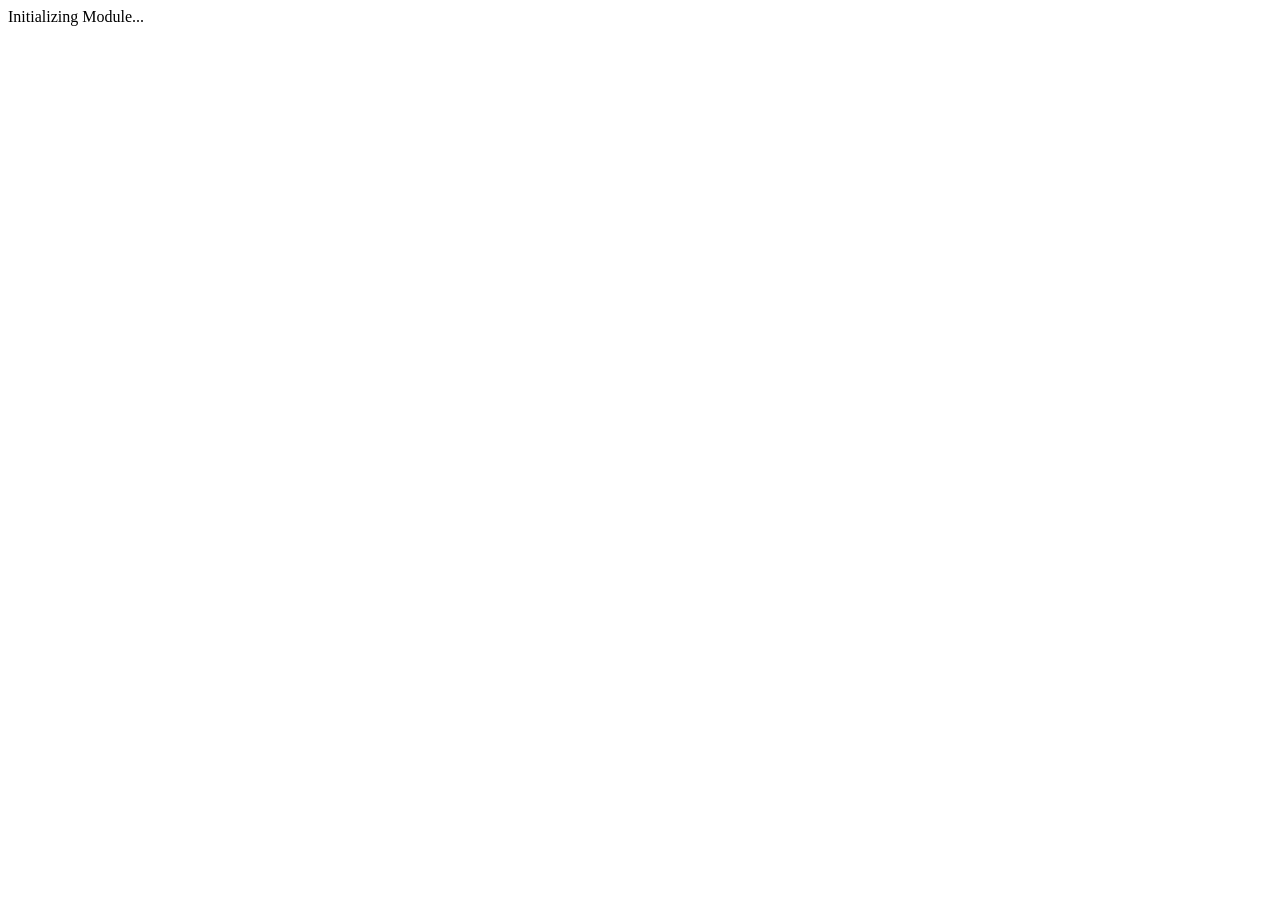
<file: src/main/resources/templates/index.html>
<!DOCTYPE html>
<html class="light" lang="en" xmlns:th="http://www.thymeleaf.org">
<head th:replace="~{fragments/head :: head('Complynt - Executive Dashboard')}"></head>
<body class="bg-surface font-body text-on-surface">
    <main class="ml-64 pt-20 p-8 min-h-screen">
        <div id="dashboard-body">
            <div class="flex items-center justify-center h-[50vh]">
                <div class="animate-spin rounded-full h-12 w-12 border-b-2 border-primary"></div>
                <span class="ml-4 text-on-surface-variant font-bold uppercase tracking-widest text-sm">Initializing Module...</span>
            </div>
        </div>
    </main>

    <div th:replace="~{fragments/scripts :: scripts}"></div>
    <script>
    initLayout('dashboard');

    async function loadDashboard() {
        var el = document.getElementById('dashboard-body');
        try {
            var results = await Promise.all([api.getSummary(), api.getTrend(7), api.getComplaints({ size: 3 })]);
            var summary = results[0], trend = results[1], complaints = results[2];

            el.innerHTML = `
                <!-- KPI Row: Bento Style -->
                <div class="grid grid-cols-1 md:grid-cols-2 lg:grid-cols-4 gap-6 mb-8">
                    ${kpiCard('Risk Score', summary.breachedSlaCount > 0 ? '84.2' : '15.4', 'analytics', summary.breachedSlaCount > 0 ? '+2.4%' : '-1.2%', summary.breachedSlaCount > 0 ? 'text-error' : 'text-emerald-600', 'trending_up')}
                    ${kpiCard('Active Complaints', summary.openCount + summary.inProgressCount, 'rule', summary.openCount + ' awaiting action', 'text-primary', 'check_circle')}
                    ${kpiCard('Resolved (Total)', summary.resolvedCount, 'bolt', 'Life-time resolution', 'text-secondary', 'schedule')}
                    ${kpiCard('Critical Items', summary.escalatedCount, 'report_problem', summary.escalatedCount + ' urgent priority', 'text-tertiary', 'priority_high')}
                </div>

                <!-- Middle Section: Asymmetric Layout -->
                <div class="grid grid-cols-1 lg:grid-cols-3 gap-8 mb-8">
                    <!-- Active Complaints Table (Wide) -->
                    <div class="lg:col-span-2 bg-surface-container-lowest rounded-xl overflow-hidden shadow-[0_12px_40px_rgba(0,88,194,0.04)]">
                        <div class="px-6 py-4 flex justify-between items-center bg-surface-container-low/50">
                            <h2 class="text-sm font-bold uppercase tracking-widest text-on-surface-variant">Active Complaints</h2>
                            <button class="text-xs font-bold text-primary flex items-center gap-1 hover:underline" onclick="window.location.href='/complaints'">
                                VIEW ALL <span class="material-symbols-outlined text-xs">arrow_forward</span>
                            </button>
                        </div>
                        <div class="overflow-x-auto">
                            <table class="w-full text-left">
                                <thead>
                                    <tr class="border-b border-surface-container text-[11px] uppercase tracking-tighter text-on-surface-variant font-bold font-mono">
                                        <th class="px-6 py-4">ID</th>
                                        <th class="px-6 py-4">Entity / Product</th>
                                        <th class="px-6 py-4">Status</th>
                                        <th class="px-6 py-4 text-right">Severity</th>
                                    </tr>
                                </thead>
                                <tbody class="text-sm">
                                    ${(complaints.content || []).map(c => `
                                        <tr class="group hover:bg-primary/5 transition-colors cursor-pointer border-t border-surface-container/30" onclick="window.location.href='/complaint-detail?id=${c.id}'">
                                            <td class="px-6 py-4 font-mono font-semibold text-primary">${c.ticketNumber}</td>
                                            <td class="px-6 py-4">
                                                <div class="flex flex-col">
                                                    <span class="font-bold text-on-surface">${c.title}</span>
                                                    <span class="text-[10px] text-on-surface-variant uppercase font-bold tracking-tight">${productLabel(c.productType)}</span>
                                                </div>
                                            </td>
                                            <td class="px-6 py-4">${statusBadge(c.status)}</td>
                                            <td class="px-6 py-4 text-right">${severityBadge(c.severity)}</td>
                                        </tr>
                                    `).join('') || `<tr><td colspan="4" class="p-8 text-center text-on-surface-variant italic">No active complaints found.</td></tr>`}
                                </tbody>
                            </table>
                        </div>
                    </div>

                    <!-- Resolution Velocity Bar Chart (Narrow) -->
                    <div class="bg-surface-container-lowest rounded-xl p-6 shadow-[0_12px_40px_rgba(0,88,194,0.04)] flex flex-col">
                        <h2 class="text-sm font-bold uppercase tracking-widest text-on-surface-variant mb-6">Complaint Trend</h2>
                        <div id="chart-trend" class="flex-1"></div>
                        <div class="mt-4 pt-4 border-t border-surface-container flex justify-between items-center">
                            <span class="text-xs font-medium text-on-surface-variant">Avg Turnaround</span>
                            <span class="text-sm font-bold data-font text-primary">4.2 Days</span>
                        </div>
                    </div>
                </div>

                <!-- Bottom Section: Contextual Panel -->
                <div class="grid grid-cols-1 lg:grid-cols-4 gap-8">
                    <!-- Security Context Panel -->
                    <div class="lg:col-span-3 bg-surface-container-lowest rounded-xl p-6 shadow-[0_12px_40px_rgba(0,88,194,0.04)]">
                        <div class="flex items-center gap-3 mb-6">
                            <div class="p-2 bg-primary-container/10 rounded-lg text-primary">
                                <span class="material-symbols-outlined">shield_person</span>
                            </div>
                            <div>
                                <h2 class="text-sm font-bold uppercase tracking-widest text-on-surface-variant leading-none">Intelligence Summary</h2>
                                <p class="text-xs text-on-surface-variant mt-1">Automated analysis of current system state</p>
                            </div>
                        </div>
                        <div class="grid grid-cols-1 md:grid-cols-3 gap-6">
                            ${statsMiniCard('SLA Health', summary.breachedSlaCount > 0 ? 'CRITICAL' : 'OPTIMAL', 'vpn_key', summary.breachedSlaCount > 0 ? 'text-error' : 'text-primary')}
                            ${statsMiniCard('Network Load', 'STABLE', 'language', 'text-tertiary')}
                            ${statsMiniCard('Auth Status', 'SECURE', 'lock_person', 'text-primary')}
                        </div>
                    </div>
                    <!-- Quick Action Cards -->
                    <div class="flex flex-col gap-4">
                        <button class="flex-1 p-4 rounded-xl border border-primary/20 hover:bg-primary/5 transition-all flex flex-col justify-center items-center text-center group" onclick="window.location.href='/sla'">
                            <span class="material-symbols-outlined text-primary mb-2 text-3xl group-hover:scale-110 transition-transform">monitoring</span>
                            <span class="text-sm font-bold text-on-surface">Monitor SLAs</span>
                        </button>
                        <button class="flex-1 p-4 rounded-xl border border-primary/20 hover:bg-primary/5 transition-all flex flex-col justify-center items-center text-center group" onclick="window.location.href='/reports'">
                            <span class="material-symbols-outlined text-primary mb-2 text-3xl group-hover:scale-110 transition-transform">mail_lock</span>
                            <span class="text-sm font-bold text-on-surface">Generate Reports</span>
                        </button>
                    </div>
                </div>
            `;

            if (trend && trend.length) {
                var td = {}; trend.forEach(function(t) { td[t.date] = t.count; });
                renderBarChart('chart-trend', td, ['#0070f2']);
            } else {
                document.getElementById('chart-trend').innerHTML = '<div class="flex items-center justify-center h-full text-on-surface-variant italic text-xs">No trend data available.</div>';
            }
        } catch (err) {
            el.innerHTML = `
                <div class="bg-error/5 border border-error/20 p-8 rounded-xl text-center">
                    <span class="material-symbols-outlined text-error text-4xl mb-4">error</span>
                    <h3 class="text-error font-bold mb-2">Systems Unreachable</h3>
                    <p class="text-on-surface-variant text-sm">${err.message}</p>
                </div>
            `;
        }
    }

    function kpiCard(label, value, icon, sub, subColor, trendIcon) {
        return `
            <div class="bg-surface-container-lowest p-5 rounded-xl shadow-[0_12px_40px_rgba(0,88,194,0.04)] flex flex-col justify-between border border-white hover:border-primary/20 transition-all group">
                <div class="flex justify-between items-start mb-4">
                    <div>
                        <p class="text-[10px] font-bold text-on-surface-variant uppercase tracking-wider">${label}</p>
                        <h3 class="text-3xl font-extrabold text-on-surface mt-1 data-font group-hover:text-primary transition-colors">${value}</h3>
                    </div>
                    <div class="w-10 h-10 bg-primary/10 rounded-lg flex items-center justify-center text-primary group-hover:primary-gradient group-hover:text-white transition-all">
                        <span class="material-symbols-outlined text-xl">${icon}</span>
                    </div>
                </div>
                <div class="flex items-center gap-2 text-[10px] font-bold ${subColor} uppercase tracking-tighter">
                    <span class="material-symbols-outlined text-xs">${trendIcon}</span>
                    <span>${sub}</span>
                </div>
            </div>
        `;
    }

    function statsMiniCard(label, value, icon, colorClass) {
        return `
            <div class="p-4 rounded-lg bg-surface border border-outline-variant/15 flex flex-col gap-2">
                <div class="flex items-center gap-2 ${colorClass}">
                    <span class="material-symbols-outlined text-sm font-bold">${icon}</span>
                    <span class="text-[9px] font-bold uppercase tracking-widest">${label}</span>
                </div>
                <div class="flex items-baseline gap-2">
                    <span class="text-lg font-extrabold data-font text-on-surface">${value}</span>
                </div>
            </div>
        `;
    }

    loadDashboard();
    </script>
</body>
</html>
</file>
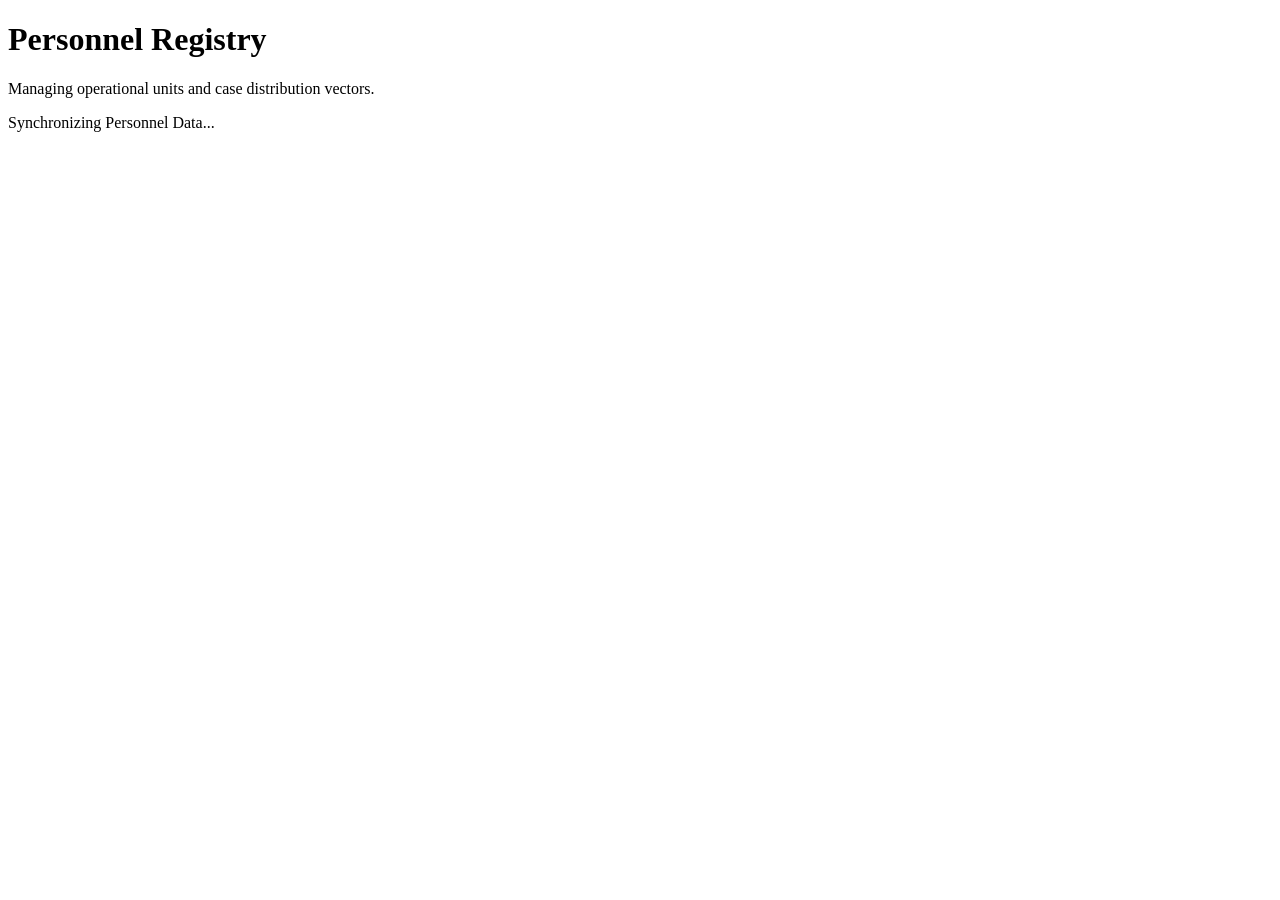
<file: src/main/resources/templates/agents.html>
<!DOCTYPE html>
<html class="light" lang="en" xmlns:th="http://www.thymeleaf.org">
<head th:replace="~{fragments/head :: head('Agent Registry | Complynt')}"></head>
<body class="bg-surface font-body text-on-surface antialiased">
    <main class="ml-64 pt-20 p-8 min-h-screen">
        <div class="mb-8">
            <h1 class="text-3xl font-extrabold font-headline tracking-tight text-on-background">Personnel Registry</h1>
            <p class="text-on-surface-variant text-sm mt-1 italic opacity-80">Managing operational units and case distribution vectors.</p>
        </div>

        <div id="agents-body">
            <div class="flex items-center justify-center h-[50vh]">
                <div class="animate-spin rounded-full h-12 w-12 border-b-2 border-primary"></div>
                <span class="ml-4 text-on-surface-variant font-bold uppercase tracking-widest text-sm">Synchronizing Personnel Data...</span>
            </div>
        </div>
    </main>

    <div th:replace="~{fragments/scripts :: scripts}"></div>
    <script>
    initLayout('agents');

    async function loadAgents() {
        const el = document.getElementById('agents-body');
        try {
            const res = await api.getAgents();
            
            el.innerHTML = `
                <div class="grid grid-cols-1 md:grid-cols-4 gap-6 mb-12">
                    <div class="bg-surface-container-lowest border border-outline-variant/10 rounded-xl p-6 shadow-sm">
                        <div class="flex items-center gap-3 mb-2">
                            <span class="material-symbols-outlined text-primary text-xl">badge</span>
                            <span class="text-[10px] font-bold text-on-surface-variant uppercase tracking-widest">Active Units</span>
                        </div>
                        <div class="text-4xl font-extrabold font-headline text-on-background">${res.length}</div>
                        <div class="text-[10px] text-on-surface-variant/70 font-bold uppercase tracking-tighter mt-1">Operational Personnel</div>
                    </div>
                </div>

                <div class="bg-surface-container-lowest rounded-xl shadow-sm border border-outline-variant/10 overflow-hidden">
                    <div class="px-6 py-4 bg-surface-container-low/50 border-b border-outline-variant/10 flex items-center gap-3">
                        <span class="material-symbols-outlined text-sm text-primary">person_search</span>
                        <h2 class="text-[11px] font-bold uppercase tracking-widest text-on-surface-variant">Managed Agent Directory</h2>
                    </div>
                    <div class="overflow-x-auto">
                        <table class="w-full text-left">
                            <thead>
                                <tr class="bg-surface-container-low/30 border-b border-outline-variant/10">
                                    <th class="px-6 py-3 text-[10px] font-extrabold text-on-surface-variant uppercase tracking-widest">Personnel ID</th>
                                    <th class="px-6 py-3 text-[10px] font-extrabold text-on-surface-variant uppercase tracking-widest">Identifier</th>
                                    <th class="px-6 py-3 text-[10px] font-extrabold text-on-surface-variant uppercase tracking-widest">Operational Role</th>
                                    <th class="px-6 py-3 text-[10px] font-extrabold text-on-surface-variant uppercase tracking-widest">Network Index</th>
                                    <th class="px-6 py-3 text-[10px] font-extrabold text-on-surface-variant uppercase tracking-widest">Registry Status</th>
                                    <th class="px-6 py-3 text-[10px] font-extrabold text-on-surface-variant uppercase tracking-widest">Case Vectors</th>
                                </tr>
                            </thead>
                            <tbody class="divide-y divide-outline-variant/5">
                                ${res.map(a => `
                                    <tr class="hover:bg-primary/[0.02] transition-colors group">
                                        <td class="px-6 py-4">
                                            <span class="data-font text-[10px] font-bold text-on-surface-variant px-2 py-0.5 bg-surface-container rounded border border-outline-variant/10">AGT-${a.id.toString().padStart(4,'0')}</span>
                                        </td>
                                        <td class="px-6 py-4">
                                            <div class="flex items-center gap-3">
                                                <div class="w-8 h-8 rounded-full bg-primary/10 text-primary flex items-center justify-center font-bold text-xs">${a.name.charAt(0)}</div>
                                                <span class="text-sm font-bold text-on-surface">${a.name}</span>
                                            </div>
                                        </td>
                                        <td class="px-6 py-4 text-[10px] font-bold text-on-surface-variant uppercase tracking-tighter">${a.role}</td>
                                        <td class="px-6 py-4 text-xs font-mono italic text-on-surface-variant">${a.email}</td>
                                        <td class="px-6 py-4">
                                            <span class="px-2 py-0.5 bg-primary/10 text-primary text-[10px] font-extrabold uppercase tracking-widest rounded-full border border-primary/10">Active</span>
                                        </td>
                                        <td class="px-6 py-4">
                                            <a href="/complaints" class="flex items-center gap-1 text-[10px] font-bold text-primary uppercase tracking-widest hover:translate-x-1 transition-transform">
                                                Queue Status <span class="material-symbols-outlined text-sm">chevron_right</span>
                                            </a>
                                        </td>
                                    </tr>
                                `).join('')}
                            </tbody>
                        </table>
                    </div>
                </div>
            `;
        } catch(err) {
            el.innerHTML = `<div class="p-8 bg-error/5 text-error font-bold uppercase tracking-widest text-xs rounded-xl border border-error/10">Personnel Registry Failure: ${err.message}</div>`;
        }
    }

    loadAgents();
    </script>
</body>
</html>
</file>
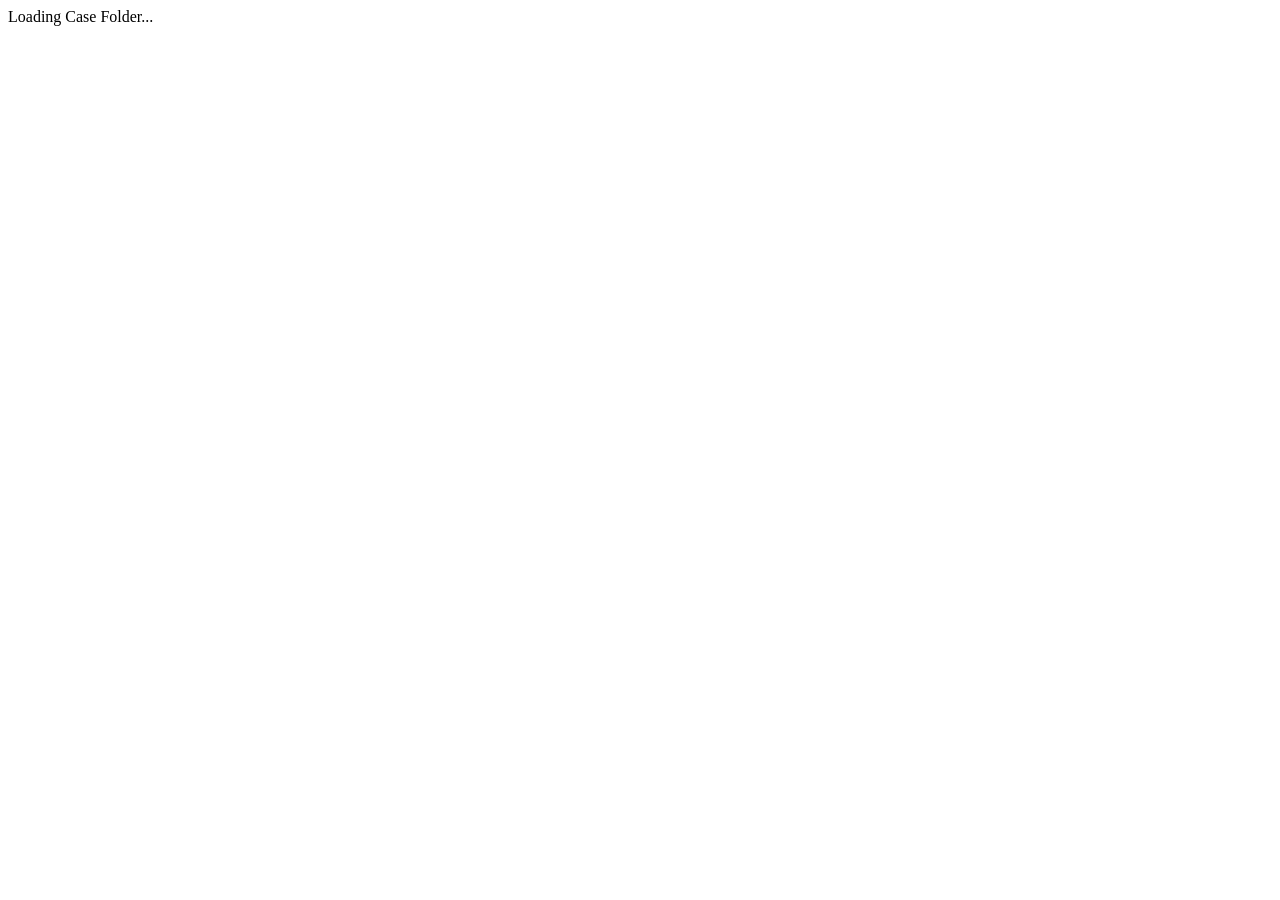
<file: src/main/resources/templates/complaint-detail.html>
<!DOCTYPE html>
<html class="light" lang="en" xmlns:th="http://www.thymeleaf.org">
<head th:replace="~{fragments/head :: head('Case Detail | Complynt')}"></head>
<body class="bg-surface font-body text-on-surface antialiased">
    <main class="ml-64 pt-20 p-8 min-h-screen">
        <div id="detail-body">
            <div class="flex items-center justify-center h-[50vh]">
                <div class="animate-spin rounded-full h-12 w-12 border-b-2 border-primary"></div>
                <span class="ml-4 text-on-surface-variant font-bold uppercase tracking-widest text-sm">Loading Case Folder...</span>
            </div>
        </div>
    </main>

    <div th:replace="~{fragments/scripts :: scripts}"></div>
    <script>
    const urlParams = new URLSearchParams(window.location.search);
    const compId = urlParams.get('id');
    initLayout('complaints');

    function formatAuditLine(a) {
        let s = String(a.action || '');
        if (a.oldValue != null || a.newValue != null) {
            s += ' — ' + (a.oldValue || '—') + ' → ' + (a.newValue || '—');
        }
        return s;
    }

    function passbookHtml(c) {
        const cu = c.customer;
        const name = (cu && cu.fullName) ? cu.fullName : (c.clientDisplayName || 'Unknown');
        const email = (cu && cu.email) ? cu.email : (c.contactEmail || '—');
        const phone = (cu && cu.phone) ? cu.phone : (c.customerPhone || '—');
        const acct = (cu && cu.accountNumber) ? cu.accountNumber : '—';
        const bank = (cu && cu.bankName) ? cu.bankName : 'Somaiya Demo Bank Ltd.';
        const ifsc = (cu && cu.ifscCode) ? cu.ifscCode : '—';
        const accType = (cu && cu.accountType) ? cu.accountType : 'Savings Bank';
        const bal = (cu && cu.availableBalanceDisplay) ? cu.availableBalanceDisplay : '—';
        const custNo = (cu && cu.customerNumber) ? cu.customerNumber : '—';

        return `
        <div class="space-y-6">
            <div>
                <dt class="text-[10px] font-bold text-on-surface-variant uppercase tracking-widest mb-3 border-b border-outline-variant/10 pb-1">Account Identity</dt>
                <div class="space-y-3">
                    ${metadataItem('Bank name', bank, 'account_balance')}
                    ${metadataItem('Account Number', acct, 'badge')}
                    ${metadataItem('Customer ID', custNo, 'fingerprint')}
                    ${metadataItem('IFSC Code', ifsc, 'pin')}
                    ${metadataItem('Account Type', accType, 'account_tree')}
                </div>
            </div>
            <div>
                <dt class="text-[10px] font-bold text-on-surface-variant uppercase tracking-widest mb-3 border-b border-outline-variant/10 pb-1">Profile & Contact</dt>
                <div class="space-y-3">
                    ${metadataItem('Full Name', name, 'person')}
                    ${metadataItem('Phone Number', phone, 'call')}
                    ${metadataItem('Email Address', email, 'mail')}
                </div>
            </div>
            <div class="pt-4 border-t border-outline-variant/10">
                <div class="bg-primary/5 rounded-lg p-3">
                    ${metadataItem('Available Balance', bal, 'payments')}
                </div>
            </div>
        </div>
        `;
    }

    function buildTimeline(c) {
        const items = [];
        (c.auditLogs || []).forEach(function (a) {
            items.push({
                type: 'AUDIT',
                createdAt: a.timestamp,
                content: formatAuditLine(a),
                actor: a.performedBy || 'System'
            });
        });
        (c.comments || []).forEach(function (cm) {
            items.push({
                type: cm.isInternal ? 'INTERNAL' : 'COMMENT',
                createdAt: cm.createdAt,
                content: cm.content,
                actor: (cm.authorName || '') + (cm.authorRole ? ' (' + cm.authorRole + ')' : '')
            });
        });
        items.sort(function (a, b) { return new Date(a.createdAt) - new Date(b.createdAt); });
        return items;
    }

    async function loadDetail() {
        var el = document.getElementById('detail-body');
        if (!compId) {
            el.innerHTML = '<div class="p-8 bg-error/10 text-error rounded-xl font-bold">Error: No complaint ID provided.</div>';
            return;
        }

        try {
            const results = await Promise.all([api.getComplaint(compId), api.getAgents()]);
            const c = results[0];
            const agents = results[1] || [];
            const timeline = buildTimeline(c);
            const assignOpts = agents.map(function (ag) {
                const sel = c.assignedAgent && c.assignedAgent.id === ag.id ? ' selected' : '';
                return '<option value="' + ag.id + '"' + sel + '>' + ag.name + ' (' + (ag.role || 'AGENT') + ')</option>';
            }).join('');

            el.innerHTML = `
                <!-- Top Header: Case Identity -->
                <div class="mb-8 flex flex-col md:flex-row md:items-end justify-between gap-4">
                    <div>
                        <div class="flex items-center gap-3 mb-2">
                            <span class="px-2 py-0.5 bg-primary/10 text-primary text-[10px] font-bold font-mono rounded">#${c.ticketNumber}</span>
                            ${statusBadge(c.status)}
                        </div>
                        <h1 class="text-3xl font-extrabold font-headline tracking-tight text-on-background">${c.title}</h1>
                        <p class="text-on-surface-variant text-sm mt-1">Managed Entity: <span class="font-bold text-on-surface">${c.clientDisplayName || (c.customer ? c.customer.fullName : 'Unknown')}</span> | Channel: <span class="uppercase font-mono text-[10px] bg-surface-container px-1.5 py-0.5 rounded">${c.channel || 'DIRECT'}</span></p>
                    </div>
                    <div class="flex gap-3">
                        <button class="px-6 py-2.5 rounded-lg border border-outline-variant text-xs font-bold text-on-surface-variant hover:bg-surface-container transition-colors" onclick="window.history.back()">Back to Ledger</button>
                        <button class="primary-gradient px-8 py-2.5 rounded-lg text-xs font-bold text-white shadow-lg shadow-primary/20 flex items-center gap-2 transition-all active:scale-95" onclick="toggleActionPanel()">
                            Account Actions
                            <span class="material-symbols-outlined text-sm">expand_more</span>
                        </button>
                    </div>
                </div>

                <div class="grid grid-cols-1 lg:grid-cols-3 gap-8">
                    <!-- Right/Main Column: Detailed Documentation -->
                    <div class="lg:col-span-2 space-y-8">
                        <!-- Primary Folder: Description -->
                        <div class="bg-surface-container-lowest rounded-xl shadow-sm border border-outline-variant/10 overflow-hidden">
                            <div class="px-6 py-4 bg-surface-container-low/50 border-b border-outline-variant/10 flex items-center gap-3">
                                <span class="material-symbols-outlined text-sm text-primary">description</span>
                                <h2 class="text-[11px] font-bold uppercase tracking-widest text-on-surface-variant">Complaint Narrative</h2>
                            </div>
                            <div class="p-6">
                                <p class="text-sm leading-relaxed text-on-surface-variant whitespace-pre-wrap">${c.description}</p>
                                ${(c.attachmentUrls && c.attachmentUrls.length) ? `
                                <div class="mt-6 pt-6 border-t border-outline-variant/10">
                                    <p class="text-[10px] font-bold uppercase tracking-widest text-on-surface-variant mb-3">Supporting attachments</p>
                                    <div class="flex flex-wrap gap-3">
                                        ${c.attachmentUrls.map(function (u) {
                                            return '<a href="' + u + '" target="_blank" rel="noopener" class="block"><img src="' + u + '" class="max-h-48 rounded-lg border border-outline-variant/20 object-cover max-w-full" alt="Attachment" onerror="this.style.display=\'none\'"/></a>';
                                        }).join('')}
                                    </div>
                                </div>` : ''}
                            </div>
                        </div>

                        <!-- Technical Ledger: Details -->
                        <div class="bg-surface-container-lowest rounded-xl shadow-sm border border-outline-variant/10 overflow-hidden">
                            <div class="px-6 py-4 bg-surface-container-low/50 border-b border-outline-variant/10 flex items-center gap-3">
                                <span class="material-symbols-outlined text-sm text-primary">terminal</span>
                                <h2 class="text-[11px] font-bold uppercase tracking-widest text-on-surface-variant">Technical Metadata</h2>
                            </div>
                            <div class="p-6 grid grid-cols-1 md:grid-cols-2 gap-y-6 gap-x-12">
                                ${metadataItem('Product Category', productLabel(c.productType), 'inventory_2')}
                                ${metadataItem('Issue Classification', (c.issueType || 'OTHER').replace(/_/g, ' '), 'category')}
                                ${metadataItem('Severity Tier', severityBadge(c.severity), 'priority_high')}
                                ${metadataItem('Filing Date', formatDate(c.createdAt), 'event')}
                                ${metadataItem('Last Activity', formatDate(c.updatedAt), 'update')}
                                ${metadataItem('SLA Status', slaBadge(c.sla || c.slaStatus), 'timer')}
                            </div>
                        </div>

                        <!-- Audit Trail: Timeline -->
                        <div class="bg-surface-container-lowest rounded-xl shadow-sm border border-outline-variant/10 overflow-hidden">
                            <div class="px-6 py-4 bg-surface-container-low/50 border-b border-outline-variant/10 flex items-center gap-3">
                                <span class="material-symbols-outlined text-sm text-primary">history</span>
                                <h2 class="text-[11px] font-bold uppercase tracking-widest text-on-surface-variant">Case Audit Trail</h2>
                            </div>
                            <div class="p-6 space-y-6">
                                ${timeline.length > 0 ? timeline.map((t, idx) => `
                                    <div class="relative pl-8 pb-6 last:pb-0">
                                        ${idx < timeline.length - 1 ? '<div class="absolute left-3 top-2 bottom-0 w-[1px] bg-outline-variant/30"></div>' : ''}
                                        <div class="absolute left-1.5 top-1.5 w-3 h-3 rounded-full border-2 border-primary bg-surface-container-lowest"></div>
                                        <div class="flex flex-col gap-1">
                                            <div class="flex items-center gap-2">
                                                <span class="text-[10px] font-bold font-mono text-primary bg-primary/5 px-2 py-0.5 rounded uppercase tracking-tighter">${t.type || 'LOG'}</span>
                                                <span class="text-[10px] text-on-surface-variant uppercase font-bold tracking-tight">${formatDate(t.createdAt)}</span>
                                            </div>
                                            <p class="text-sm text-on-surface mt-1 whitespace-pre-wrap">${t.content}</p>
                                            <span class="text-[10px] text-on-surface-variant italic">— ${t.actor || 'System'}</span>
                                        </div>
                                    </div>
                                `).join('') : '<p class="text-xs text-on-surface-variant italic">No audit events recorded.</p>'}
                            </div>
                        </div>
                    </div>

                    <!-- Left/Sidebar Column: Entity & Actions -->
                    <div class="space-y-8">
                        <!-- Entity Context -->
                        <div class="bg-surface-container rounded-xl shadow-md border border-outline-variant/20 overflow-hidden">
                            <div class="px-6 py-4 bg-surface-container-highest/30 border-b border-outline-variant/10 flex items-center gap-2">
                                <span class="material-symbols-outlined text-sm text-primary">person</span>
                                <h2 class="text-[11px] font-bold uppercase tracking-widest text-on-surface-variant">Customer Profile</h2>
                            </div>
                            <div class="p-4">
                                ${passbookHtml(c)}
                                <button class="w-full mt-4 py-2.5 rounded-lg border border-outline-variant/30 text-[10px] font-extrabold uppercase tracking-widest text-on-surface-variant hover:bg-surface-container transition-all" onclick="window.location.href='/customers'">Open Customer 360 registry</button>
                            </div>
                        </div>

                        <!-- Rapid Actions -->
                        <div id="action-panel" class="bg-surface-container-lowest rounded-xl shadow-sm border border-outline-variant/10 overflow-hidden">
                            <div class="px-6 py-4 bg-surface-container-low/50 border-b border-outline-variant/10">
                                <h2 class="text-[11px] font-bold uppercase tracking-widest text-on-surface-variant">Workflow Management</h2>
                            </div>
                            <div class="p-6 space-y-4">
                                <div>
                                    <label class="text-[10px] font-bold text-on-surface-variant uppercase tracking-widest block mb-2">Update Stage</label>
                                    <select id="status-update" class="w-full bg-surface-container border border-outline-variant/20 rounded-lg py-2.5 px-3 text-sm focus:ring-2 focus:ring-primary/20 outline-none transition-all">
                                        <option value="OPEN" ${c.status === 'OPEN' ? 'selected' : ''}>Open (New)</option>
                                        <option value="IN_PROGRESS" ${c.status === 'IN_PROGRESS' ? 'selected' : ''}>In Progress</option>
                                        <option value="RESOLVED" ${c.status === 'RESOLVED' ? 'selected' : ''}>Mark Resolved</option>
                                        <option value="ESCALATED" ${c.status === 'ESCALATED' ? 'selected' : ''}>Escalate Case</option>
                                        <option value="CLOSED" ${c.status === 'CLOSED' ? 'selected' : ''}>Archive / Close</option>
                                    </select>
                                </div>
                                <div>
                                    <label class="text-[10px] font-bold text-on-surface-variant uppercase tracking-widest block mb-2">Assign / escalate to agent</label>
                                    <select id="assign-agent" class="w-full bg-surface-container border border-outline-variant/20 rounded-lg py-2.5 px-3 text-sm focus:ring-2 focus:ring-primary/20 outline-none transition-all">
                                        <option value="">— No reassignment —</option>
                                        ${assignOpts}
                                    </select>
                                    <p class="text-[9px] text-on-surface-variant mt-1">Pick the agent who will own this escalation. Use the button below for a one-step hand-off (status → ESCALATED + assign + audit + email to agent).</p>
                                </div>
                                <div>
                                    <label class="text-[10px] font-bold text-on-surface-variant uppercase tracking-widest block mb-2">Internal Note</label>
                                    <textarea id="note-content" class="w-full bg-surface-container border border-outline-variant/20 rounded-lg py-2.5 px-3 text-sm focus:ring-2 focus:ring-primary/20 outline-none transition-all min-h-[100px]" placeholder="Summary of investigation..."></textarea>
                                </div>
                                <div class="rounded-lg border border-outline-variant/15 bg-surface-container-low/30 p-3 space-y-2">
                                    <label class="flex items-center gap-2 cursor-pointer text-xs font-bold text-on-surface">
                                        <input type="checkbox" id="sync-notify-customer" class="rounded border-outline-variant"/>
                                        Email customer after sync
                                    </label>
                                    <p class="text-[9px] text-on-surface-variant">Runs only when you click Synchronize Changes. Uses the case email or customer email; if none is on file, messages go to the configured fallback inbox.</p>
                                    <div>
                                        <label class="text-[10px] font-bold text-on-surface-variant uppercase tracking-widest block mb-1">Customer message</label>
                                        <textarea id="sync-customer-message" class="w-full bg-surface-container border border-outline-variant/20 rounded-lg py-2 px-3 text-sm min-h-[72px]" placeholder="Message sent to the customer if the box above is checked..."></textarea>
                                    </div>
                                    <div>
                                        <label class="text-[10px] font-bold text-on-surface-variant uppercase tracking-widest block mb-1">Notify channel</label>
                                        <select id="sync-notify-channel" class="w-full bg-surface-container border border-outline-variant/20 rounded-lg py-2 px-3 text-sm">
                                            <option value="AUTO" selected>Same as case (recommended)</option>
                                            <option value="EMAIL">Email only</option>
                                            <option value="WHATSAPP">WhatsApp only</option>
                                        </select>
                                    </div>
                                </div>
                                <button class="w-full primary-gradient text-white py-3 rounded-lg text-sm font-bold shadow-lg shadow-primary/20 hover:opacity-90 active:scale-95 transition-all flex justify-center items-center gap-2" onclick="commitUpdate()">
                                    <span class="material-symbols-outlined text-sm">database</span>
                                    Synchronize Changes
                                </button>
                                <button type="button" class="w-full mt-2 py-3 rounded-lg border-2 border-[#7a1f32] bg-[#faf6ed] text-[#5c1624] text-xs font-extrabold uppercase tracking-widest hover:bg-[#f0e8d8] transition-all flex justify-center items-center gap-2" onclick="escalateHandoff()">
                                    <span class="material-symbols-outlined text-sm">upgrade</span>
                                    Escalate &amp; hand off to selected agent
                                </button>
                                <button class="w-full mt-2 py-2 rounded-lg border border-primary/20 text-[10px] font-extrabold uppercase tracking-widest text-primary hover:bg-primary/5 transition-all" onclick="runAi()">Run AI Classification</button>
                            </div>
                        </div>

                        <div class="bg-surface-container-lowest rounded-xl shadow-sm border border-outline-variant/10 overflow-hidden">
                            <div class="px-6 py-4 bg-surface-container-low/50 border-b border-outline-variant/10">
                                <h2 class="text-[11px] font-bold uppercase tracking-widest text-on-surface-variant">Contact customer</h2>
                            </div>
                            <div class="p-6 space-y-3">
                                <p class="text-[10px] text-on-surface-variant leading-relaxed">Default matches how the customer contacted you (email vs WhatsApp). If there is no email on the complaint or customer, the message is sent to the ops fallback address configured on the server.</p>
                                <div>
                                    <label class="text-[10px] font-bold text-on-surface-variant uppercase tracking-widest block mb-1">Channel</label>
                                    <select id="notify-channel" class="w-full bg-surface-container border border-outline-variant/20 rounded-lg py-2 px-3 text-sm">
                                        <option value="AUTO" selected>Same as case (recommended)</option>
                                        <option value="EMAIL">Email only</option>
                                        <option value="WHATSAPP">WhatsApp only</option>
                                    </select>
                                </div>
                                <div>
                                    <label class="text-[10px] font-bold text-on-surface-variant uppercase tracking-widest block mb-1">Message type</label>
                                    <select id="notify-type" class="w-full bg-surface-container border border-outline-variant/20 rounded-lg py-2 px-3 text-sm">
                                        <option value="INFO_REQUEST">Ask for more information</option>
                                        <option value="RESOLUTION">Resolution / closure update</option>
                                        <option value="OTHER">General message</option>
                                    </select>
                                </div>
                                <div>
                                    <label class="text-[10px] font-bold text-on-surface-variant uppercase tracking-widest block mb-1">Message</label>
                                    <textarea id="notify-body" class="w-full bg-surface-container border border-outline-variant/20 rounded-lg py-2 px-3 text-sm min-h-[100px]" placeholder="Your message to the customer..."></textarea>
                                </div>
                                <button type="button" class="w-full py-2.5 rounded-lg bg-secondary text-white text-xs font-bold hover:opacity-90 flex items-center justify-center gap-2" onclick="sendCustomerNotify()">
                                    <span class="material-symbols-outlined text-sm">send</span> Send to customer
                                </button>
                            </div>
                        </div>
                    </div>
                </div>
            `;
        } catch (err) {
            el.innerHTML = `<div class="p-8 bg-error/10 text-error rounded-xl font-bold">Failed to synchronize case data: ${err.message}</div>`;
        }
    }

    function metadataItem(label, val, icon) {
        return `
            <div class="flex items-start gap-3">
                <span class="material-symbols-outlined text-outline-variant text-lg mt-0.5">${icon}</span>
                <div>
                    <dt class="text-[10px] font-bold text-on-surface-variant uppercase tracking-widest">${label}</dt>
                    <dd class="text-sm font-bold text-on-surface mt-0.5">${val}</dd>
                </div>
            </div>
        `;
    }

    async function escalateHandoff() {
        var assignEl = document.getElementById('assign-agent');
        var agentId = assignEl && assignEl.value ? parseInt(assignEl.value, 10) : NaN;
        if (!agentId) {
            showToast('Select an agent in “Assign / escalate to agent”, then use this button.', 'error');
            return;
        }
        var note = document.getElementById('note-content') ? document.getElementById('note-content').value.trim() : '';
        try {
            await api.escalateComplaint(compId, {
                targetAgentId: agentId,
                internalNote: note || null,
                notifyAssignedAgent: true
            });
            showToast('Case escalated, reassigned, and the agent was emailed (if SMTP is configured).', 'success');
            setTimeout(function () { loadDetail(); }, 800);
        } catch (e) {
            showToast('Escalation failed: ' + (e.message || e), 'error');
        }
    }

    async function commitUpdate() {
        const nextStatus = document.getElementById('status-update').value;
        const note = document.getElementById('note-content').value.trim();
        const assignEl = document.getElementById('assign-agent');
        const assignRaw = assignEl && assignEl.value ? assignEl.value : '';
        const assignToAgentId = assignRaw ? parseInt(assignRaw, 10) : null;
        const notifyAfter = document.getElementById('sync-notify-customer') && document.getElementById('sync-notify-customer').checked;
        const customerMsg = document.getElementById('sync-customer-message') ? document.getElementById('sync-customer-message').value.trim() : '';
        const notifyChannel = document.getElementById('sync-notify-channel') ? document.getElementById('sync-notify-channel').value : 'AUTO';

        if (nextStatus === 'RESOLVED' && !note) {
            showToast('Investigation summary is mandatory for resolution states.', 'error');
            return;
        }
        if (notifyAfter && !customerMsg) {
            showToast('Enter a customer message or uncheck “Email customer after sync”.', 'error');
            return;
        }

        try {
            const payload = {
                status: nextStatus,
                note: note || null,
                assignToAgentId: assignToAgentId,
                notifyCustomer: !!notifyAfter,
                customerNotifyMessage: notifyAfter ? customerMsg : null,
                notifyChannel: notifyAfter ? notifyChannel : null
            };
            await api.updateStatus(compId, payload);
            showToast('Case synchronized successfully. Ledger updated.', 'success');
            if (document.getElementById('sync-customer-message')) document.getElementById('sync-customer-message').value = '';
            if (document.getElementById('sync-notify-customer')) document.getElementById('sync-notify-customer').checked = false;
            setTimeout(() => loadDetail(), 1000);
        } catch (err) {
            showToast('Synchronization error: ' + err.message, 'error');
        }
    }

    async function runAi() {
        showToast('Running AI Analysis...', 'info');
        try {
            await api.classifyComplaint(compId);
            showToast('Analysis complete. Classification updated.', 'success');
            setTimeout(() => loadDetail(), 1000);
        } catch(e) { showToast(e.message, 'error'); }
    }

    async function sendCustomerNotify() {
        const channel = document.getElementById('notify-channel').value || 'AUTO';
        const messageType = document.getElementById('notify-type').value;
        const message = document.getElementById('notify-body').value.trim();
        if (!message) {
            showToast('Enter a message for the customer.', 'error');
            return;
        }
        try {
            await api.notifyCustomer(compId, { channel: channel, messageType: messageType, message: message });
            showToast('Notification sent.', 'success');
            document.getElementById('notify-body').value = '';
            setTimeout(() => loadDetail(), 800);
        } catch (e) {
            showToast(e.message || 'Send failed', 'error');
        }
    }

    function toggleActionPanel() {
        const panel = document.getElementById('action-panel');
        panel.scrollIntoView({ behavior: 'smooth', block: 'center' });
        panel.classList.add('ring-2', 'ring-primary/50');
        setTimeout(() => panel.classList.remove('ring-2', 'ring-primary/50'), 2000);
    }

    loadDetail();
    </script>
</body>
</html>
</file>
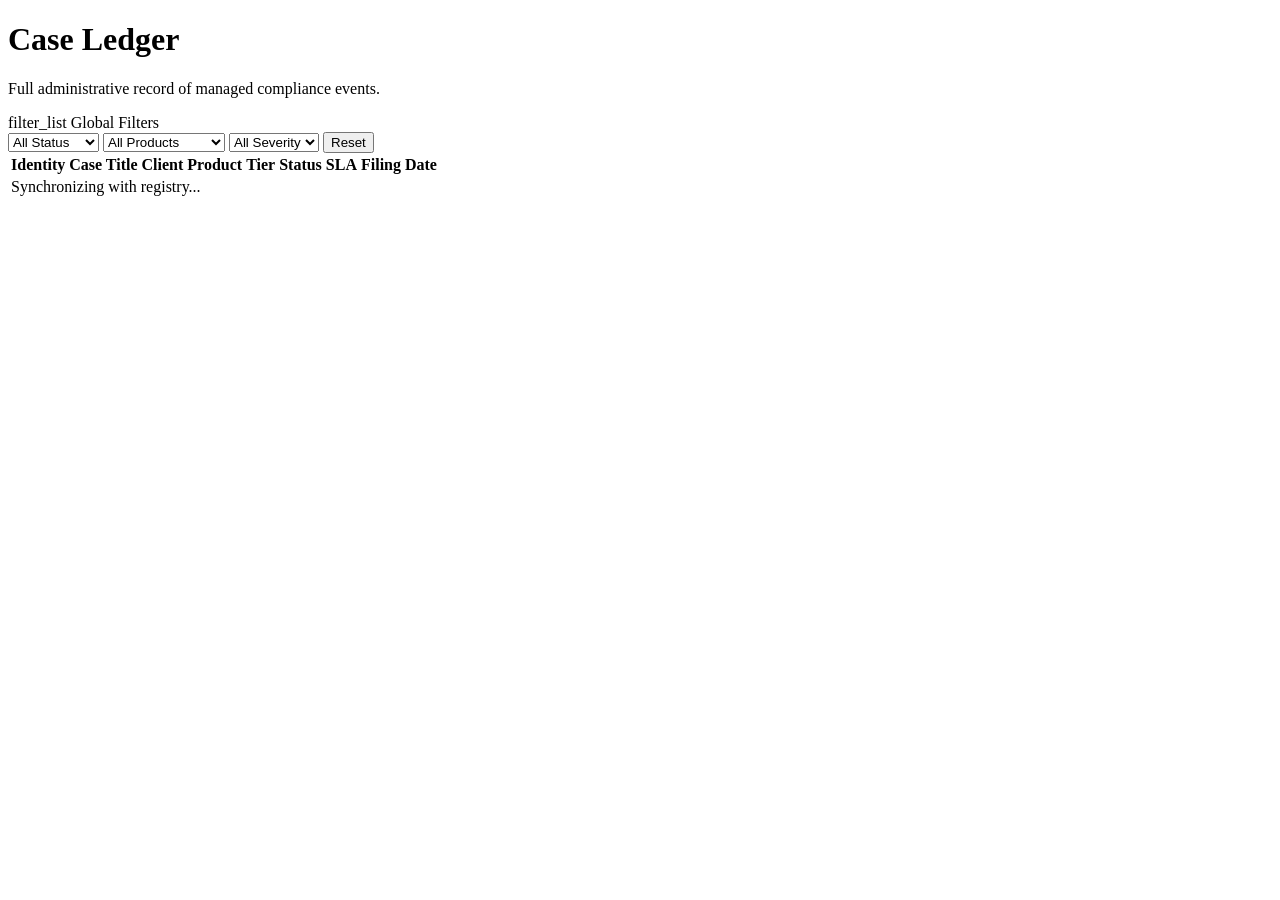
<file: src/main/resources/templates/complaints.html>
<!DOCTYPE html>
<html class="light" lang="en" xmlns:th="http://www.thymeleaf.org">
<head th:replace="~{fragments/head :: head('Complaints Ledger | Complynt')}"></head>
<body class="bg-surface font-body text-on-surface antialiased">
    <main class="ml-64 pt-20 p-8 min-h-screen">
        <div class="mb-8">
            <h1 class="text-3xl font-extrabold font-headline tracking-tight text-on-background">Case Ledger</h1>
            <p class="text-on-surface-variant text-sm mt-1 italic opacity-80">Full administrative record of managed compliance events.</p>
        </div>

        <div class="bg-surface-container-lowest rounded-xl shadow-sm border border-outline-variant/10 overflow-hidden">
            <!-- Filter Toolbar -->
            <div class="px-6 py-4 bg-surface-container-low/50 border-b border-outline-variant/10 flex flex-wrap items-center gap-4">
                <div class="flex items-center gap-2">
                    <span class="material-symbols-outlined text-sm text-on-surface-variant">filter_list</span>
                    <span class="text-[10px] font-bold text-on-surface-variant uppercase tracking-widest">Global Filters</span>
                </div>
                
                <select id="f-status" onchange="loadList()" class="bg-surface-container border border-outline-variant/20 rounded-lg py-1.5 px-3 text-xs focus:ring-1 focus:ring-primary/20 outline-none transition-all">
                    <option value="">All Status</option><option value="OPEN">Open</option><option value="IN_PROGRESS">In Progress</option>
                    <option value="RESOLVED">Resolved</option><option value="ESCALATED">Escalated</option><option value="CLOSED">Closed</option>
                </select>

                <select id="f-product" onchange="loadList()" class="bg-surface-container border border-outline-variant/20 rounded-lg py-1.5 px-3 text-xs focus:ring-1 focus:ring-primary/20 outline-none transition-all">
                    <option value="">All Products</option><option value="CREDIT_CARD">Credit Card</option><option value="HOME_LOAN">Home Loan</option>
                    <option value="SAVINGS_ACCOUNT">Savings Account</option><option value="FIXED_DEPOSIT">Fixed Deposit</option>
                    <option value="INSURANCE">Insurance</option><option value="PERSONAL_LOAN">Personal Loan</option><option value="OTHER">Other</option>
                </select>

                <select id="f-severity" onchange="loadList()" class="bg-surface-container border border-outline-variant/20 rounded-lg py-1.5 px-3 text-xs focus:ring-1 focus:ring-primary/20 outline-none transition-all">
                    <option value="">All Severity</option><option value="P1">P1 Critical</option><option value="P2">P2 High</option>
                    <option value="P3">P3 Medium</option><option value="P4">P4 Low</option>
                </select>

                <button onclick="clearFilters()" class="text-[10px] font-bold text-primary uppercase tracking-widest hover:underline px-2">Reset</button>
            </div>

            <!-- Table -->
            <div class="overflow-x-auto">
                <table class="w-full text-left">
                    <thead>
                        <tr class="bg-surface-container-low/30 border-b border-outline-variant/10">
                            <th class="px-6 py-3 text-[10px] font-extrabold text-on-surface-variant uppercase tracking-widest">Identity</th>
                            <th class="px-6 py-3 text-[10px] font-extrabold text-on-surface-variant uppercase tracking-widest">Case Title</th>
                            <th class="px-6 py-3 text-[10px] font-extrabold text-on-surface-variant uppercase tracking-widest">Client</th>
                            <th class="px-6 py-3 text-[10px] font-extrabold text-on-surface-variant uppercase tracking-widest">Product</th>
                            <th class="px-6 py-3 text-[10px] font-extrabold text-on-surface-variant uppercase tracking-widest">Tier</th>
                            <th class="px-6 py-3 text-[10px] font-extrabold text-on-surface-variant uppercase tracking-widest">Status</th>
                            <th class="px-6 py-3 text-[10px] font-extrabold text-on-surface-variant uppercase tracking-widest">SLA</th>
                            <th class="px-6 py-3 text-[10px] font-extrabold text-on-surface-variant uppercase tracking-widest">Filing Date</th>
                        </tr>
                    </thead>
                    <tbody id="tbody" class="divide-y divide-outline-variant/5">
                        <tr>
                            <td colspan="8" class="px-6 py-12 text-center text-on-surface-variant text-sm italic">Synchronizing with registry...</td>
                        </tr>
                    </tbody>
                </table>
            </div>

            <!-- Pagination -->
            <div id="paging" class="px-6 py-4 bg-surface-container-low/20 border-t border-outline-variant/10 flex items-center justify-between">
                <!-- Dynamic Content -->
            </div>
        </div>
    </main>

    <div th:replace="~{fragments/scripts :: scripts}"></div>
    <script>
    initLayout('complaints');
    var curPage = 0;

    function clearFilters() { 
        document.getElementById('f-status').value=''; 
        document.getElementById('f-product').value=''; 
        document.getElementById('f-severity').value=''; 
        loadList(); 
    }

    async function loadList(page) {
        curPage = page || 0;
        var tbody = document.getElementById('tbody');
        tbody.innerHTML = '<tr><td colspan="8" class="px-6 py-12 text-center"><div class="animate-spin inline-block h-6 w-6 border-2 border-primary border-b-transparent rounded-full mb-2"></div><p class="text-[10px] font-bold uppercase tracking-widest text-on-surface-variant">Accessing Data...</p></td></tr>';
        
        try {
            var data = await api.getComplaints({ 
                page: curPage, size: 12,
                status: document.getElementById('f-status').value,
                productType: document.getElementById('f-product').value,
                severity: document.getElementById('f-severity').value 
            });
            
            var list = data.content || [];
            if (!list.length) {
                tbody.innerHTML = '<tr><td colspan="8" class="px-6 py-12 text-center text-on-surface-variant italic">No matched records found in current view.</td></tr>';
            } else {
                tbody.innerHTML = list.map(function(c) {
                    return `
                        <tr onclick="window.location.href='/complaint-detail?id=${c.id}'" class="hover:bg-primary/[0.02] cursor-pointer transition-colors group">
                            <td class="px-6 py-4">
                                <span class="data-font text-[10px] font-bold text-primary px-2 py-0.5 bg-primary/5 rounded border border-primary/10 group-hover:bg-primary group-hover:text-white transition-all whitespace-nowrap">#${c.ticketNumber || 'N/A'}</span>
                            </td>
                            <td class="px-6 py-4">
                                <div class="font-bold text-on-surface text-sm tracking-tight">${c.title || 'Untitled Case'}</div>
                                <div class="text-[10px] text-on-surface-variant/70 uppercase font-mono">${c.channel || 'DIRECT'}</div>
                            </td>
                            <td class="px-6 py-4 text-sm text-on-surface font-medium">${c.clientDisplayName || (c.customer && c.customer.fullName) || 'Anonymous'}</td>
                            <td class="px-6 py-4 text-[10px] font-bold text-on-surface-variant uppercase tracking-tighter">${productLabel(c.productType)}</td>
                            <td class="px-6 py-4">${severityBadge(c.severity)}</td>
                            <td class="px-6 py-4">${statusBadge(c.status)}</td>
                            <td class="px-6 py-4">${slaBadge(c.slaStatus)}</td>
                            <td class="px-6 py-4 text-[10px] text-on-surface-variant font-bold font-mono">${formatDateShort(c.createdAt)}</td>
                        </tr>
                    `;
                }).join('');
            }

            // Pagination Render
            var tp = data.totalPages || 0;
            var pg = document.getElementById('paging');
            if (tp <= 1) { 
                pg.innerHTML = '<span class="text-[10px] font-bold text-on-surface-variant/50 uppercase tracking-widest">End of Record</span>'; 
                return; 
            }
            
            pg.innerHTML = `
                <button ${curPage === 0 ? 'disabled' : ''} onclick="loadList(${curPage - 1})" class="px-4 py-1.5 rounded-lg border border-outline-variant/30 text-[10px] font-bold uppercase tracking-widest hover:bg-surface-container disabled:opacity-30 transition-all flex items-center gap-1">
                    <span class="material-symbols-outlined text-xs">chevron_left</span> Previous
                </button>
                <span class="text-[10px] font-bold text-on-surface-variant uppercase tracking-widest">Entry Group ${curPage + 1} of ${tp}</span>
                <button ${curPage >= tp - 1 ? 'disabled' : ''} onclick="loadList(${curPage + 1})" class="px-4 py-1.5 rounded-lg border border-outline-variant/30 text-[10px] font-bold uppercase tracking-widest hover:bg-surface-container disabled:opacity-30 transition-all flex items-center gap-1">
                    Next <span class="material-symbols-outlined text-xs">chevron_right</span>
                </button>
            `;
        } catch (err) { 
            tbody.innerHTML = `<tr><td colspan="8" class="px-6 py-12 text-center text-error font-bold uppercase tracking-widest text-xs">Synchronizer Error: ${err.message}</td></tr>`; 
        }
    }

    loadList();
    </script>
</body>
</html>
</file>
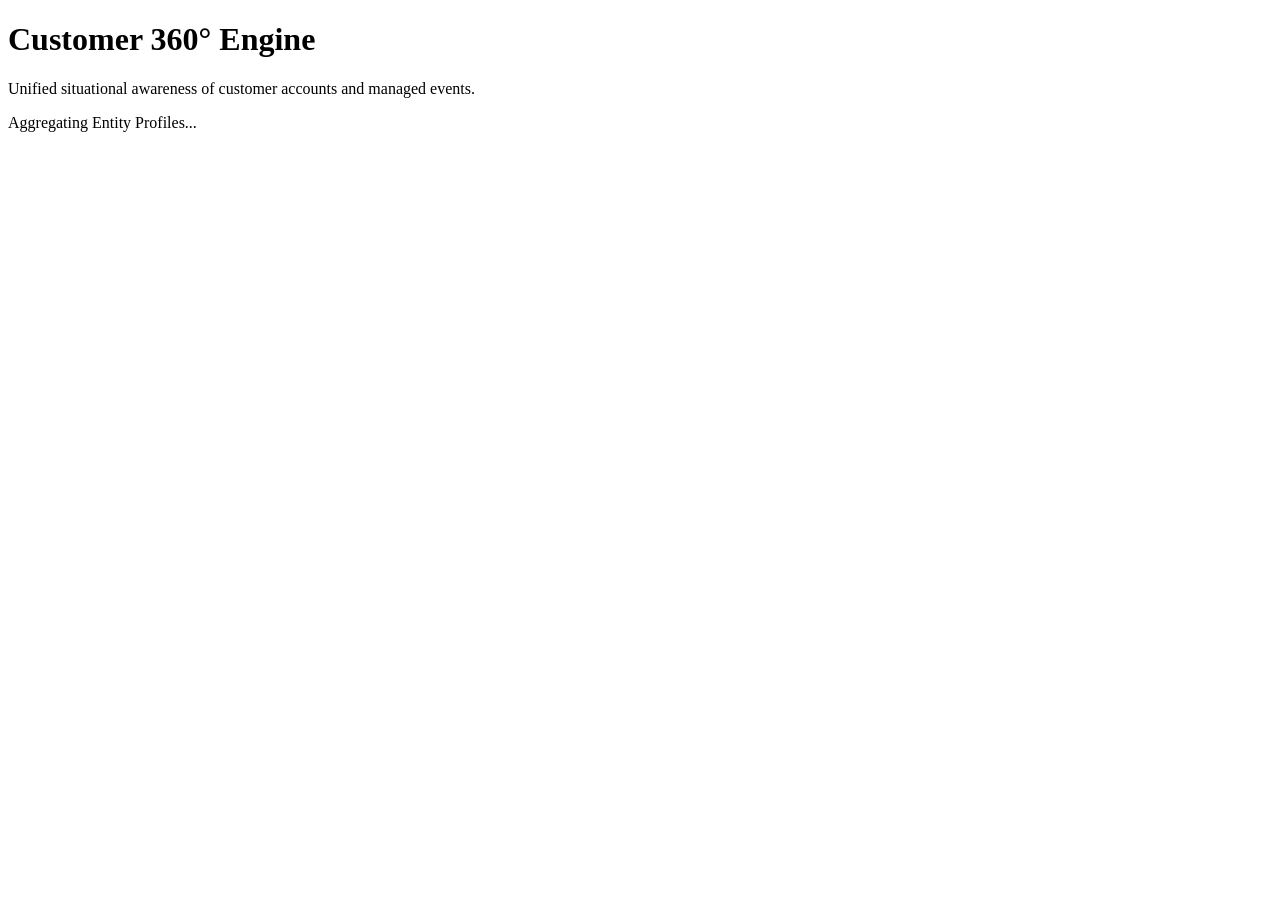
<file: src/main/resources/templates/customers.html>
<!DOCTYPE html>
<html class="light" lang="en" xmlns:th="http://www.thymeleaf.org">
<head th:replace="~{fragments/head :: head('Customer 360 | Complynt')}"></head>
<body class="bg-surface font-body text-on-surface antialiased">
    <main class="ml-64 pt-20 p-8 min-h-screen">
        <div class="mb-8">
            <h1 class="text-3xl font-extrabold font-headline tracking-tight text-on-background">Customer 360° Engine</h1>
            <p class="text-on-surface-variant text-sm mt-1 italic opacity-80">Unified situational awareness of customer accounts and managed events.</p>
        </div>

        <div id="customer-body">
            <div class="flex items-center justify-center h-[50vh]">
                <div class="animate-spin rounded-full h-12 w-12 border-b-2 border-primary"></div>
                <span class="ml-4 text-on-surface-variant font-bold uppercase tracking-widest text-sm">Aggregating Entity Profiles...</span>
            </div>
        </div>
    </main>

    <div th:replace="~{fragments/scripts :: scripts}"></div>
    <script>
    initLayout('customers');

    function passbookFromCust(cust) {
        var name = cust.fullName || '—';
        var email = cust.email || '—';
        var phone = cust.phone || '—';
        var acct = cust.accountNumber || '—';
        var bank = cust.bankName || 'Somaiya Demo Bank Ltd.';
        var branch = cust.branchName || '—';
        var ifsc = cust.ifscCode || '—';
        var accType = cust.accountType || 'Savings Bank';
        var bal = cust.availableBalanceDisplay || '—';
        var printed = cust.passbookLastPrinted || '—';
        var decor = cust.passbookDecorImageUrl || '';
        var custNo = cust.customerNumber || '—';
        var holes = '';
        for (var h = 0; h < 6; h++) holes += '<div class="passbook-hole"></div>';
        var decorImg = decor
            ? '<img src="' + decor + '" alt="" class="h-14 w-24 object-cover rounded border border-[#7a1f32]/25 flex-shrink-0 shadow-sm" onerror="this.style.display=\'none\'"/>'
            : '';
        return '<div class="rounded-xl overflow-hidden border border-outline-variant/20 shadow-lg">' +
            '<div class="px-3 py-2 bg-[#5c1624] text-[#f5e6d8] text-[9px] font-bold uppercase tracking-[0.15em] text-center font-mono">Savings passbook — demo data (not transactional)</div>' +
            '<div class="passbook-folio flex text-left">' +
            '<div class="passbook-binding flex-shrink-0 flex flex-col items-center justify-center gap-2 py-5">' + holes + '</div>' +
            '<div class="flex-1 passbook-lines p-4 pl-3 relative min-w-0">' +
            '<div class="passbook-watermark">SPECIMEN</div>' +
            '<div class="relative z-[1] flex flex-wrap gap-3 border-b border-[#3d2a1a]/12 pb-3 mb-3">' +
            '<img src="/passbook-bank-emblem.svg" width="56" height="56" class="flex-shrink-0 drop-shadow" alt="Bank"/>' + decorImg +
            '<div class="min-w-0 flex-1"><p class="font-headline text-[#1a0f14] font-extrabold text-sm leading-snug tracking-tight">' + bank + '</p>' +
            '<p class="text-[10px] text-[#4a3f35] mt-1 leading-snug">' + branch + '</p></div></div>' +
            '<div class="relative z-[1] space-y-2.5 text-[11px]">' +
            '<div class="flex justify-between gap-2 border-b border-dotted border-[#3d2a1a]/15 pb-1.5"><span class="text-[#5c4d42] font-bold uppercase tracking-wider text-[9px]">Account holder</span>' +
            '<span class="font-mono font-bold text-[#1a0f14] text-right">' + name + '</span></div>' +
            '<div class="flex justify-between gap-2 border-b border-dotted border-[#3d2a1a]/15 pb-1.5"><span class="text-[#5c4d42] font-bold uppercase tracking-wider text-[9px]">Cust. ID</span>' +
            '<span class="font-mono text-[#1a0f14] text-right">' + custNo + '</span></div>' +
            '<div class="flex justify-between gap-2 border-b border-dotted border-[#3d2a1a]/15 pb-1.5"><span class="text-[#5c4d42] font-bold uppercase tracking-wider text-[9px]">A/c no.</span>' +
            '<span class="font-mono tracking-tight text-[#1a0f14] text-right">' + acct + '</span></div>' +
            '<div class="flex justify-between gap-2 border-b border-dotted border-[#3d2a1a]/15 pb-1.5"><span class="text-[#5c4d42] font-bold uppercase tracking-wider text-[9px]">IFSC</span>' +
            '<span class="font-mono text-[#1a0f14] text-right">' + ifsc + '</span></div>' +
            '<div class="flex justify-between gap-2 border-b border-dotted border-[#3d2a1a]/15 pb-1.5"><span class="text-[#5c4d42] font-bold uppercase tracking-wider text-[9px]">Scheme</span>' +
            '<span class="text-[#1a0f14] text-right text-[10px] leading-tight">' + accType + '</span></div>' +
            '<div class="flex justify-between gap-2 border-b border-dotted border-[#3d2a1a]/15 pb-1.5"><span class="text-[#5c4d42] font-bold uppercase tracking-wider text-[9px]">Phone / Email</span>' +
            '<span class="text-[#1a0f14] text-right text-[10px] leading-tight break-all">' + phone + '<br/><span class="font-mono text-[10px]">' + email + '</span></span></div>' +
            '<div class="flex justify-between gap-2 items-end pt-1"><span class="text-[#5c4d42] font-bold uppercase tracking-wider text-[9px]">Balance (as per CBS demo)</span>' +
            '<span class="font-mono font-bold text-[#0d4f2d] text-sm">' + bal + '</span></div>' +
            '<div class="flex justify-between gap-2 text-[9px] text-[#6b5d52] pt-1"><span>Last passbook line printed</span><span class="font-mono">' + printed + '</span></div>' +
            '</div></div></div></div>';
    }

    async function loadCustomers() {
        const el = document.getElementById('customer-body');
        try {
            const res = await api.getCustomers();
            el.innerHTML = `
                <div class="bg-surface-container-lowest rounded-xl shadow-sm border border-outline-variant/10 overflow-hidden">
                    <div class="px-6 py-4 bg-surface-container-low/50 border-b border-outline-variant/10 flex items-center gap-3">
                        <span class="material-symbols-outlined text-sm text-primary">group</span>
                        <h2 class="text-[11px] font-bold uppercase tracking-widest text-on-surface-variant">Entity Registry</h2>
                    </div>
                    <div class="overflow-x-auto">
                        <table class="w-full text-left">
                            <thead>
                                <tr class="bg-surface-container-low/30 border-b border-outline-variant/10">
                                    <th class="px-6 py-3 text-[10px] font-extrabold text-on-surface-variant uppercase tracking-widest">Protocol ID</th>
                                    <th class="px-6 py-3 text-[10px] font-extrabold text-on-surface-variant uppercase tracking-widest">Managed Entity</th>
                                    <th class="px-6 py-3 text-[10px] font-extrabold text-on-surface-variant uppercase tracking-widest">Contact Channel</th>
                                    <th class="px-6 py-3 text-[10px] font-extrabold text-on-surface-variant uppercase tracking-widest">Phone Index</th>
                                    <th class="px-6 py-3 text-[10px] font-extrabold text-on-surface-variant uppercase tracking-widest">Account Linking</th>
                                </tr>
                            </thead>
                            <tbody class="divide-y divide-outline-variant/5">
                                ${res.map(c => `
                                    <tr onclick="viewCustomer(${c.id})" class="hover:bg-primary/[0.02] cursor-pointer transition-colors group">
                                        <td class="px-6 py-4">
                                            <span class="data-font text-[10px] font-bold text-primary px-2 py-0.5 bg-primary/5 rounded border border-primary/10 group-hover:bg-primary group-hover:text-white transition-all">#${c.customerNumber}</span>
                                        </td>
                                        <td class="px-6 py-4 text-sm font-bold text-on-surface transition-colors">${c.fullName}</td>
                                        <td class="px-6 py-4 text-xs text-on-surface-variant font-mono italic">${c.email}</td>
                                        <td class="px-6 py-4 text-xs font-bold text-on-surface-variant font-mono italic">${c.phone}</td>
                                        <td class="px-6 py-4">
                                            ${c.accountNumber ? `
                                                <span class="px-2 py-0.5 bg-secondary/10 text-secondary text-[10px] font-bold font-mono rounded">REF_${c.accountNumber}</span>
                                            ` : `
                                                <span class="text-[10px] font-bold text-on-surface-variant/30 uppercase tracking-widest">UNLINKED</span>
                                            `}
                                        </td>
                                    </tr>
                                `).join('')}
                            </tbody>
                        </table>
                    </div>
                </div>
            `;
        } catch(err) {
            el.innerHTML = `<div class="p-8 bg-error/5 text-error font-bold uppercase tracking-widest text-xs rounded-xl border border-error/10">Registry Access Fault: ${err.message}</div>`;
        }
    }

    async function viewCustomer(id) {
        const el = document.getElementById('customer-body');
        el.innerHTML = '<div class="flex items-center justify-center p-24"><div class="animate-spin rounded-full h-8 w-8 border-b-2 border-primary"></div></div>';
        try {
            const cust = await api.getCustomer(id);
            const complaints = await api.getCustomerComplaints(id);

            el.innerHTML = `
                <button onclick="loadCustomers()" class="mb-6 flex items-center gap-2 text-[10px] font-bold text-on-surface-variant uppercase tracking-widest hover:text-primary transition-colors">
                    <span class="material-symbols-outlined text-sm">arrow_back</span>
                    Back to Registry
                </button>

                <div class="grid grid-cols-1 lg:grid-cols-3 gap-8">
                    <!-- Left: Passbook + quick facts -->
                    <div class="space-y-8">
                        <div class="bg-surface-container-lowest rounded-xl shadow-sm border border-outline-variant/10 overflow-hidden">
                            <div class="px-4 py-3 bg-surface-container-low/50 border-b border-outline-variant/10 flex items-center gap-2">
                                <span class="material-symbols-outlined text-sm text-primary">menu_book</span>
                                <h2 class="text-[11px] font-bold uppercase tracking-widest text-on-surface-variant">Passbook snapshot</h2>
                            </div>
                            <div class="p-4">
                                ${passbookFromCust(cust)}
                                <div class="mt-4 p-4 rounded-lg bg-surface-container-low/50 border border-outline-variant/10 space-y-3">
                                    ${profileAttr('Email', cust.email, 'mail')}
                                    ${profileAttr('Managed cases', complaints.length + ' open / total in view', 'analytics')}
                                </div>
                            </div>
                        </div>
                    </div>

                    <!-- Right: History Ledger -->
                    <div class="lg:col-span-2 space-y-8">
                        <div class="bg-surface-container-lowest rounded-xl shadow-sm border border-outline-variant/10 overflow-hidden">
                            <div class="px-6 py-4 bg-surface-container-low/50 border-b border-outline-variant/10 flex items-center gap-3">
                                <span class="material-symbols-outlined text-sm text-primary">history</span>
                                <h2 class="text-[11px] font-bold uppercase tracking-widest text-on-surface-variant">Associated Case History</h2>
                            </div>
                            
                            ${complaints.length ? `
                                <div class="overflow-x-auto">
                                    <table class="w-full text-left">
                                        <thead>
                                            <tr class="bg-surface-container-low/30 border-b border-outline-variant/10">
                                                <th class="px-6 py-3 text-[10px] font-extrabold text-on-surface-variant uppercase tracking-widest">Case ID</th>
                                                <th class="px-6 py-3 text-[10px] font-extrabold text-on-surface-variant uppercase tracking-widest">Narrative</th>
                                                <th class="px-6 py-3 text-[10px] font-extrabold text-on-surface-variant uppercase tracking-widest">Product</th>
                                                <th class="px-6 py-3 text-[10px] font-extrabold text-on-surface-variant uppercase tracking-widest">Tier</th>
                                                <th class="px-6 py-3 text-[10px] font-extrabold text-on-surface-variant uppercase tracking-widest">Status</th>
                                            </tr>
                                        </thead>
                                        <tbody class="divide-y divide-outline-variant/5">
                                            ${complaints.map(c => `
                                                <tr onclick="location.href='/complaint-detail?id=${c.id}'" class="hover:bg-primary/[0.02] cursor-pointer transition-colors group">
                                                    <td class="px-6 py-4">
                                                        <span class="data-font text-[10px] font-bold text-primary px-2 py-0.5 bg-primary/5 rounded border border-primary/10">#${c.ticketNumber || 'N/A'}</span>
                                                    </td>
                                                    <td class="px-6 py-4 text-sm font-bold text-on-surface group-hover:text-primary transition-colors">${c.title}</td>
                                                    <td class="px-6 py-4 text-[10px] font-bold text-on-surface-variant uppercase tracking-tighter">${productLabel(c.productType)}</td>
                                                    <td class="px-6 py-4">${severityBadge(c.severity)}</td>
                                                    <td class="px-6 py-4">${statusBadge(c.status)}</td>
                                                </tr>
                                            `).join('')}
                                        </tbody>
                                    </table>
                                </div>
                            ` : `
                                <div class="p-12 text-center text-on-surface-variant italic">No associated managed events recorded for this entity.</div>
                            `}
                        </div>
                    </div>
                </div>
            `;
        } catch(err) {
            el.innerHTML = `<div class="p-8 bg-error/5 text-error font-bold uppercase tracking-widest text-xs">Profile Synchronization Fault: ${err.message}</div>`;
        }
    }

    function profileAttr(label, val, icon) {
        return `
            <div class="flex items-start gap-3">
                <span class="material-symbols-outlined text-outline-variant text-[18px] mt-0.5">${icon}</span>
                <div>
                    <label class="text-[9px] font-bold text-on-surface-variant uppercase tracking-widest block">${label}</label>
                    <span class="text-sm font-bold text-on-surface italic">${val}</span>
                </div>
            </div>
        `;
    }

    loadCustomers();
    </script>
</body>
</html>
</file>
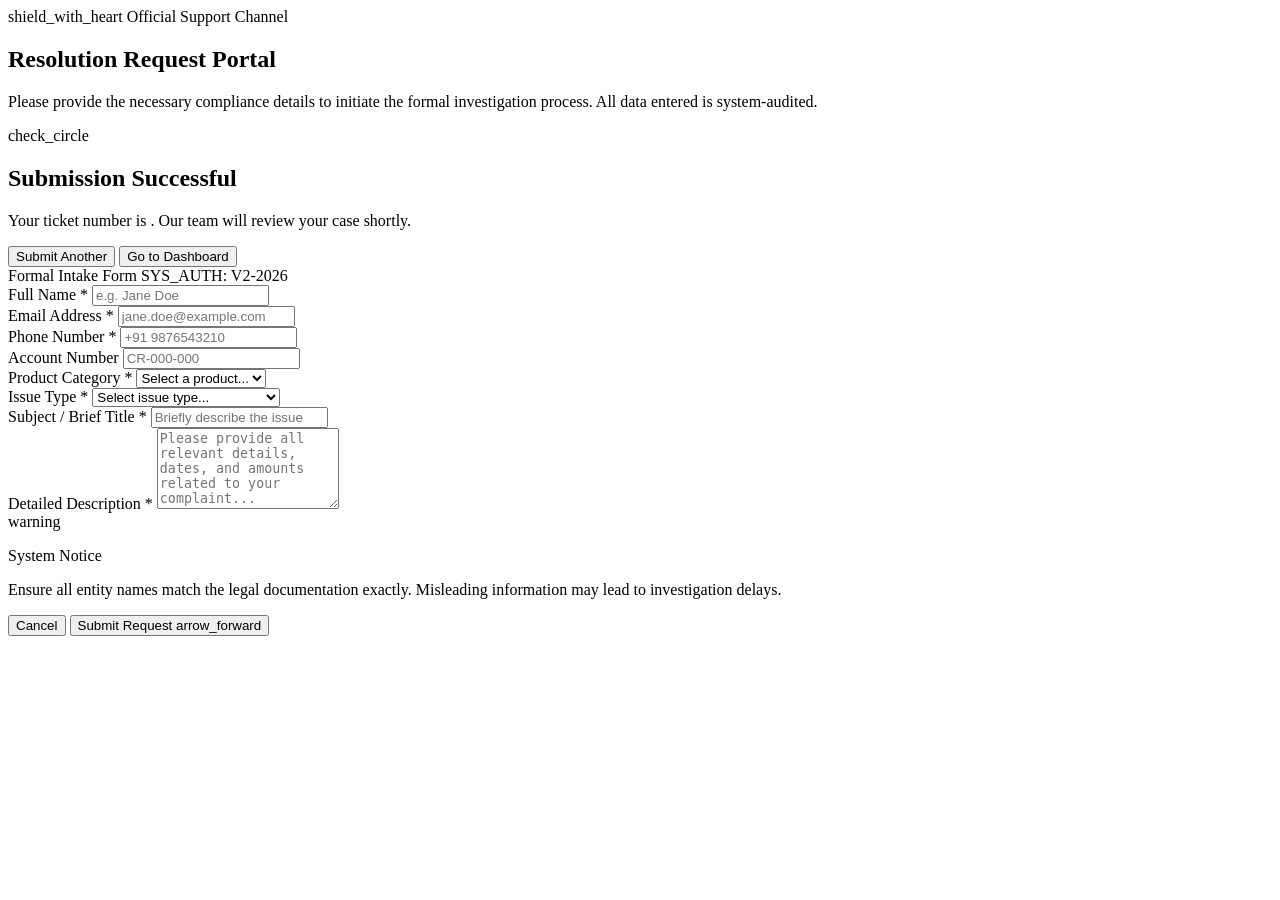
<file: src/main/resources/templates/new-complaint.html>
<!DOCTYPE html>
<html class="light" lang="en" xmlns:th="http://www.thymeleaf.org">
<head th:replace="~{fragments/head :: head('Submit a Resolution Request | Complynt')}"></head>
<body class="bg-surface font-body text-on-surface antialiased">
    <!-- Main Content Canvas -->
    <main class="pt-12 pb-12 px-8 min-h-screen">
        <div class="max-w-4xl mx-auto">
            <!-- Header Section -->
            <div class="text-center mb-12">
                <div class="inline-flex items-center gap-2 px-3 py-1 rounded-full bg-primary/10 text-primary text-[10px] font-bold uppercase tracking-widest mb-4">
                    <span class="material-symbols-outlined text-sm">shield_with_heart</span>
                    Official Support Channel
                </div>
                <h2 class="text-4xl font-extrabold font-headline tracking-tight text-on-background mb-4">Resolution Request Portal</h2>
                <p class="text-on-surface-variant max-w-lg mx-auto leading-relaxed">Please provide the necessary compliance details to initiate the formal investigation process. All data entered is system-audited.</p>
            </div>

            <!-- Success Message -->
            <div id="success-message" class="hidden bg-surface-container-lowest rounded-xl shadow-[0_12px_40px_rgba(0,88,194,0.06)] border border-emerald-200 overflow-hidden text-center p-12 animate-in fade-in zoom-in duration-500">
                <div class="w-16 h-16 rounded-full bg-emerald-100 text-emerald-600 flex items-center justify-center mb-6 mx-auto">
                    <span class="material-symbols-outlined text-3xl font-bold">check_circle</span>
                </div>
                <h2 class="text-2xl font-extrabold font-headline text-on-surface mb-2">Submission Successful</h2>
                <p class="text-on-surface-variant mb-8" id="ticket-info">Your ticket number is <strong class="text-primary font-mono" id="ticket-number"></strong>. Our team will review your case shortly.</p>
                <div class="flex flex-col sm:flex-row items-center justify-center gap-4">
                    <button class="primary-gradient px-8 py-3 rounded-lg text-sm font-bold text-white shadow-lg" onclick="location.reload()">Submit Another</button>
                    <button class="px-8 py-3 rounded-lg border border-outline-variant text-sm font-bold text-on-surface-variant hover:bg-surface-container transition-colors" onclick="window.location.href='/'">Go to Dashboard</button>
                </div>
            </div>

            <!-- Focused Central Card -->
            <div id="complaint-form" class="bg-surface-container-lowest rounded-xl shadow-[0_12px_40px_rgba(0,88,194,0.06)] border border-outline-variant/10 overflow-hidden">
                <div class="bg-surface-container-low px-8 py-4 border-b border-outline-variant/15 flex justify-between items-center">
                    <span class="text-xs font-bold font-headline uppercase tracking-widest text-on-surface-variant">Formal Intake Form</span>
                    <span class="font-mono text-[10px] text-primary bg-primary/10 px-2 py-1 rounded">SYS_AUTH: V2-2026</span>
                </div>
                <div class="p-8">
                    <div class="grid grid-cols-1 md:grid-cols-2 gap-8 mb-8">
                        <!-- Full Name -->
                        <div class="space-y-2">
                            <label class="text-xs font-bold text-on-surface-variant uppercase tracking-wider flex items-center gap-2">Full Name <span class="text-error">*</span></label>
                            <input id="cust-name" class="w-full bg-surface-container-lowest border border-outline-variant/30 rounded-lg py-3 px-4 focus:ring-2 focus:ring-primary/20 focus:border-primary transition-all duration-200 outline-none placeholder:text-outline/50 font-body text-sm" placeholder="e.g. Jane Doe" type="text"/>
                        </div>
                        <!-- Email -->
                        <div class="space-y-2">
                            <label class="text-xs font-bold text-on-surface-variant uppercase tracking-wider flex items-center gap-2">Email Address <span class="text-error">*</span></label>
                            <input id="cust-email" class="w-full bg-surface-container-lowest border border-outline-variant/30 rounded-lg py-3 px-4 focus:ring-2 focus:ring-primary/20 focus:border-primary transition-all duration-200 outline-none placeholder:text-outline/50 font-body text-sm" placeholder="jane.doe@example.com" type="email"/>
                        </div>
                        <!-- Phone -->
                        <div class="space-y-2">
                            <label class="text-xs font-bold text-on-surface-variant uppercase tracking-wider flex items-center gap-2">Phone Number <span class="text-error">*</span></label>
                            <input id="cust-phone" class="w-full bg-surface-container-lowest border border-outline-variant/30 rounded-lg py-3 px-4 focus:ring-2 focus:ring-primary/20 focus:border-primary transition-all duration-200 outline-none placeholder:text-outline/50 font-body text-sm" placeholder="+91 9876543210" type="tel"/>
                        </div>
                        <!-- Account -->
                        <div class="space-y-2">
                            <label class="text-xs font-bold text-on-surface-variant uppercase tracking-wider flex items-center gap-2">Account Number</label>
                            <input id="cust-acc" class="w-full bg-surface-container-lowest border border-outline-variant/30 rounded-lg py-3 px-4 focus:ring-2 focus:ring-primary/20 focus:border-primary transition-all duration-200 outline-none placeholder:text-outline/50 font-mono text-sm tracking-widest" placeholder="CR-000-000" type="text"/>
                        </div>
                        <!-- Product -->
                        <div class="space-y-2">
                            <label class="text-xs font-bold text-on-surface-variant uppercase tracking-wider flex items-center gap-2">Product Category <span class="text-error">*</span></label>
                            <select id="comp-product" class="w-full bg-surface-container-lowest border border-outline-variant/30 rounded-lg py-3 px-4 focus:ring-2 focus:ring-primary/20 focus:border-primary transition-all duration-200 outline-none font-body text-sm appearance-none">
                                <option value="">Select a product...</option>
                                <option value="CREDIT_CARD">Credit Card</option>
                                <option value="HOME_LOAN">Home Loan</option>
                                <option value="SAVINGS_ACCOUNT">Savings Account</option>
                                <option value="FIXED_DEPOSIT">Fixed Deposit</option>
                                <option value="INSURANCE">Insurance</option>
                                <option value="PERSONAL_LOAN">Personal Loan</option>
                                <option value="OTHER">Other</option>
                            </select>
                        </div>
                        <!-- Issue Type -->
                        <div class="space-y-2">
                            <label class="text-xs font-bold text-on-surface-variant uppercase tracking-wider flex items-center gap-2">Issue Type <span class="text-error">*</span></label>
                            <select id="comp-issue" class="w-full bg-surface-container-lowest border border-outline-variant/30 rounded-lg py-3 px-4 focus:ring-2 focus:ring-primary/20 focus:border-primary transition-all duration-200 outline-none font-body text-sm appearance-none">
                                <option value="">Select issue type...</option>
                                <option value="TRANSACTION_DISPUTE">Transaction Dispute</option>
                                <option value="FEE_COMPLAINT">Fee Issue / Hidden Charges</option>
                                <option value="KYC_ISSUE">KYC / Documentation</option>
                                <option value="SERVICE_OUTAGE">Service Outage / App Issue</option>
                                <option value="FRAUD_REPORT">Fraud Report (Urgent)</option>
                                <option value="GENERAL_INQUIRY">General Inquiry</option>
                                <option value="OTHER">Other</option>
                            </select>
                        </div>
                    </div>

                    <!-- Subject -->
                    <div class="space-y-2 mb-8">
                        <label class="text-xs font-bold text-on-surface-variant uppercase tracking-wider flex items-center gap-2">Subject / Brief Title <span class="text-error">*</span></label>
                        <input id="comp-title" class="w-full bg-surface-container-lowest border border-outline-variant/30 rounded-lg py-3 px-4 focus:ring-2 focus:ring-primary/20 focus:border-primary transition-all duration-200 outline-none placeholder:text-outline/50 font-body text-sm" placeholder="Briefly describe the issue" type="text"/>
                    </div>

                    <!-- Description -->
                    <div class="space-y-2 mb-8">
                        <label class="text-xs font-bold text-on-surface-variant uppercase tracking-wider flex items-center gap-2">Detailed Description <span class="text-error">*</span></label>
                        <textarea id="comp-desc" class="w-full bg-surface-container-lowest border border-outline-variant/30 rounded-lg py-3 px-4 focus:ring-2 focus:ring-primary/20 focus:border-primary transition-all duration-200 outline-none placeholder:text-outline/50 font-body text-sm" placeholder="Please provide all relevant details, dates, and amounts related to your complaint..." rows="5"></textarea>
                    </div>

                    <!-- Warning Information -->
                    <div class="mb-8 flex gap-4 p-4 bg-tertiary-fixed rounded-xl border border-tertiary/10">
                        <span class="material-symbols-outlined text-tertiary">warning</span>
                        <div class="space-y-1">
                            <p class="text-[10px] font-bold text-tertiary-container uppercase tracking-tight">System Notice</p>
                            <p class="text-[11px] text-on-tertiary-fixed-variant leading-relaxed">Ensure all entity names match the legal documentation exactly. Misleading information may lead to investigation delays.</p>
                        </div>
                    </div>

                    <!-- Footer Actions -->
                    <div class="flex flex-col sm:flex-row items-center justify-between pt-6 border-t border-outline-variant/10 gap-4">
                        <span id="submit-error" class="text-xs font-bold text-error"></span>
                        <div class="flex gap-4">
                            <button class="px-6 py-2.5 rounded-lg border border-outline-variant/30 text-xs font-bold text-on-surface-variant hover:bg-surface-container transition-colors" type="button" onclick="window.location.href='/'">Cancel</button>
                            <button id="btn-submit" class="primary-gradient px-10 py-2.5 rounded-lg text-xs font-bold text-white shadow-lg shadow-primary/30 flex items-center gap-2 transition-all active:scale-95" onclick="submitComplaint()">
                                Submit Request
                                <span class="material-symbols-outlined text-sm">arrow_forward</span>
                            </button>
                        </div>
                    </div>
                </div>
            </div>
        </div>
    </main>

    <div th:replace="~{fragments/scripts :: scripts}"></div>
    <script>
    async function submitComplaint() {
        const errEl = document.getElementById('submit-error');
        errEl.textContent = '';
        const btn = document.getElementById('btn-submit');

        const payload = {
            customerName: document.getElementById('cust-name').value.trim(),
            customerEmail: document.getElementById('cust-email').value.trim(),
            customerPhone: document.getElementById('cust-phone').value.trim(),
            accountNumber: document.getElementById('cust-acc').value.trim(),
            productType: document.getElementById('comp-product').value,
            issueType: document.getElementById('comp-issue').value,
            title: document.getElementById('comp-title').value.trim(),
            description: document.getElementById('comp-desc').value.trim()
        };

        if (!payload.customerName || !payload.customerEmail || !payload.customerPhone || 
            !payload.productType || !payload.issueType || !payload.title || !payload.description) {
            errEl.textContent = 'Please fill in all required fields indicated by *.';
            return;
        }
        if (payload.description.length < 10) {
            errEl.textContent = 'Description must be at least 10 characters long.';
            return;
        }

        try {
            btn.disabled = true;
            btn.innerHTML = '<div class="w-4 h-4 border-2 border-white border-t-transparent rounded-full animate-spin mr-2"></div>Processing...';
            
            const result = await api.createComplaint(payload);
            
            document.getElementById('complaint-form').classList.add('hidden');
            document.getElementById('ticket-number').textContent = result.ticketNumber;
            document.getElementById('success-message').classList.remove('hidden');
            document.getElementById('success-message').classList.add('block');
            window.scrollTo(0, 0);

        } catch (err) {
            errEl.textContent = 'Error: ' + err.message;
            btn.disabled = false;
            btn.innerHTML = 'Submit Request <span class="material-symbols-outlined text-sm">arrow_forward</span>';
        }
    }
    </script>
</body>
</html>
</file>
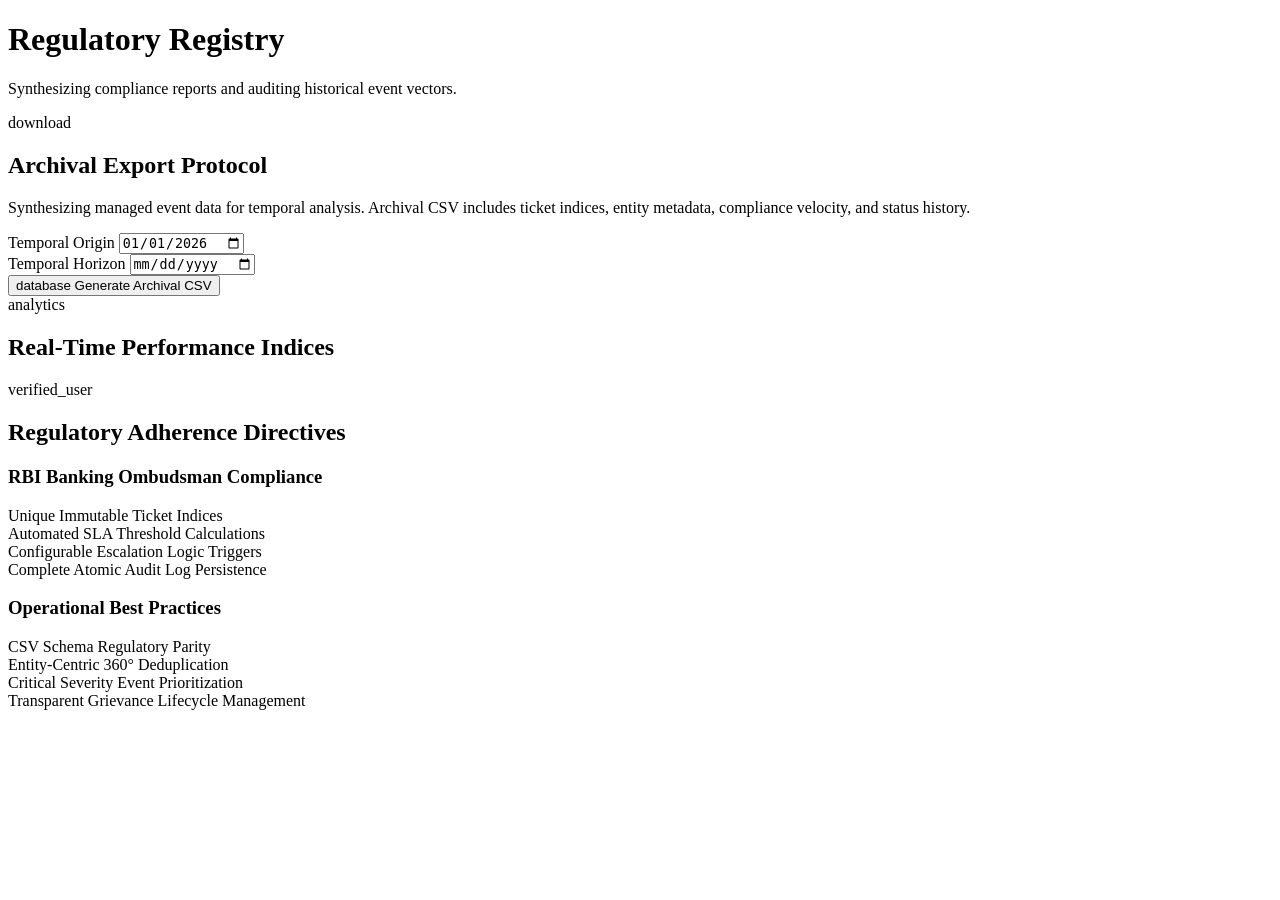
<file: src/main/resources/templates/reports.html>
<!DOCTYPE html>
<html class="light" lang="en" xmlns:th="http://www.thymeleaf.org">
<head th:replace="~{fragments/head :: head('Regulatory Registry | Complynt')}"></head>
<body class="bg-surface font-body text-on-surface antialiased">
    <main class="ml-64 pt-20 p-8 min-h-screen">
        <div class="mb-8">
            <h1 class="text-3xl font-extrabold font-headline tracking-tight text-on-background">Regulatory Registry</h1>
            <p class="text-on-surface-variant text-sm mt-1 italic opacity-80">Synthesizing compliance reports and auditing historical event vectors.</p>
        </div>

        <div class="grid grid-cols-1 lg:grid-cols-2 gap-8 mb-8">
            <!-- Left: Export Card -->
            <div class="bg-surface-container-lowest rounded-xl shadow-sm border border-outline-variant/10 overflow-hidden">
                <div class="px-6 py-4 bg-surface-container-low/50 border-b border-outline-variant/10 flex items-center gap-3">
                    <span class="material-symbols-outlined text-sm text-primary">download</span>
                    <h2 class="text-[11px] font-bold uppercase tracking-widest text-on-surface-variant">Archival Export Protocol</h2>
                </div>
                <div class="p-6">
                    <p class="text-on-surface-variant text-[11px] font-bold uppercase tracking-tighter mb-6 opacity-60">
                        Synthesizing managed event data for temporal analysis. Archival CSV includes ticket indices, entity metadata, compliance velocity, and status history.
                    </p>
                    <div class="space-y-4 mb-8">
                        <div class="grid grid-cols-2 gap-4">
                            <div>
                                <label class="text-[9px] font-bold text-on-surface-variant uppercase tracking-widest mb-1.5 block">Temporal Origin</label>
                                <input type="date" id="from-date" class="w-full bg-surface-container-low border border-outline-variant/10 rounded-lg px-4 py-2.5 text-sm font-bold text-on-surface focus:ring-2 focus:ring-primary/20 transition-all" value="2026-01-01">
                            </div>
                            <div>
                                <label class="text-[9px] font-bold text-on-surface-variant uppercase tracking-widest mb-1.5 block">Temporal Horizon</label>
                                <input type="date" id="to-date" class="w-full bg-surface-container-low border border-outline-variant/10 rounded-lg px-4 py-2.5 text-sm font-bold text-on-surface focus:ring-2 focus:ring-primary/20 transition-all">
                            </div>
                        </div>
                    </div>
                    <button onclick="doExport()" class="w-full primary-gradient text-white text-[10px] font-bold uppercase tracking-widest py-3 rounded-lg shadow-lg hover:shadow-xl hover:-translate-y-0.5 transition-all flex items-center justify-center gap-2">
                        <span class="material-symbols-outlined text-sm">database</span>
                        Generate Archival CSV
                    </button>
                </div>
            </div>

            <!-- Right: Performance Card -->
            <div class="bg-surface-container-lowest rounded-xl shadow-sm border border-outline-variant/10 overflow-hidden">
                <div class="px-6 py-4 bg-surface-container-low/50 border-b border-outline-variant/10 flex items-center gap-3">
                    <span class="material-symbols-outlined text-sm text-primary">analytics</span>
                    <h2 class="text-[11px] font-bold uppercase tracking-widest text-on-surface-variant">Real-Time Performance Indices</h2>
                </div>
                <div class="p-6" id="quick-analytics">
                    <div class="flex items-center justify-center h-32">
                        <div class="animate-spin rounded-full h-6 w-6 border-b-2 border-primary"></div>
                    </div>
                </div>
            </div>
        </div>

        <!-- Compliance Notes -->
        <div class="bg-surface-container-lowest rounded-xl shadow-sm border border-outline-variant/10 overflow-hidden">
            <div class="px-6 py-4 bg-tertiary/5 border-b border-tertiary/10 flex items-center gap-3">
                <span class="material-symbols-outlined text-sm text-tertiary">verified_user</span>
                <h2 class="text-[11px] font-bold uppercase tracking-widest text-tertiary">Regulatory Adherence Directives</h2>
            </div>
            <div class="p-8">
                <div class="grid grid-cols-1 md:grid-cols-2 gap-8">
                    <div>
                        <h3 class="text-[10px] font-bold text-on-surface-variant uppercase tracking-widest mb-4">RBI Banking Ombudsman Compliance</h3>
                        <div class="space-y-3">
                            <div class="flex items-center gap-3 group">
                                <div class="w-1 h-1 rounded-full bg-tertiary/40 group-hover:bg-tertiary transition-colors"></div>
                                <span class="text-[11px] font-bold text-on-surface-variant italic group-hover:text-on-surface transition-colors">Unique Immutable Ticket Indices</span>
                            </div>
                            <div class="flex items-center gap-3 group">
                                <div class="w-1 h-1 rounded-full bg-tertiary/40 group-hover:bg-tertiary transition-colors"></div>
                                <span class="text-[11px] font-bold text-on-surface-variant italic group-hover:text-on-surface transition-colors">Automated SLA Threshold Calculations</span>
                            </div>
                            <div class="flex items-center gap-3 group">
                                <div class="w-1 h-1 rounded-full bg-tertiary/40 group-hover:bg-tertiary transition-colors"></div>
                                <span class="text-[11px] font-bold text-on-surface-variant italic group-hover:text-on-surface transition-colors">Configurable Escalation Logic Triggers</span>
                            </div>
                            <div class="flex items-center gap-3 group">
                                <div class="w-1 h-1 rounded-full bg-tertiary/40 group-hover:bg-tertiary transition-colors"></div>
                                <span class="text-[11px] font-bold text-on-surface-variant italic group-hover:text-on-surface transition-colors">Complete Atomic Audit Log Persistence</span>
                            </div>
                        </div>
                    </div>
                    <div>
                        <h3 class="text-[10px] font-bold text-on-surface-variant uppercase tracking-widest mb-4">Operational Best Practices</h3>
                        <div class="space-y-3">
                            <div class="flex items-center gap-3 group">
                                <div class="w-1 h-1 rounded-full bg-tertiary/40 group-hover:bg-tertiary transition-colors"></div>
                                <span class="text-[11px] font-bold text-on-surface-variant italic group-hover:text-on-surface transition-colors">CSV Schema Regulatory Parity</span>
                            </div>
                            <div class="flex items-center gap-3 group">
                                <div class="w-1 h-1 rounded-full bg-tertiary/40 group-hover:bg-tertiary transition-colors"></div>
                                <span class="text-[11px] font-bold text-on-surface-variant italic group-hover:text-on-surface transition-colors">Entity-Centric 360° Deduplication</span>
                            </div>
                            <div class="flex items-center gap-3 group">
                                <div class="w-1 h-1 rounded-full bg-tertiary/40 group-hover:bg-tertiary transition-colors"></div>
                                <span class="text-[11px] font-bold text-on-surface-variant italic group-hover:text-on-surface transition-colors">Critical Severity Event Prioritization</span>
                            </div>
                            <div class="flex items-center gap-3 group">
                                <div class="w-1 h-1 rounded-full bg-tertiary/40 group-hover:bg-tertiary transition-colors"></div>
                                <span class="text-[11px] font-bold text-on-surface-variant italic group-hover:text-on-surface transition-colors">Transparent Grievance Lifecycle Management</span>
                            </div>
                        </div>
                    </div>
                </div>
            </div>
        </div>
    </main>

    <div th:replace="~{fragments/scripts :: scripts}"></div>
    <script>
    initLayout('reports');

    // Set default to-date as today
    document.getElementById('to-date').value = new Date().toISOString().split('T')[0];

    async function doExport() {
        const from = document.getElementById('from-date').value;
        const to = document.getElementById('to-date').value;
        if (!from || !to) { showToast('Temporal parameters required', 'error'); return; }
        try {
            await api.downloadCsv(from, to);
            showToast('Archival registry export successful', 'success');
        } catch(err) { showToast('Export protocol failure: ' + err.message, 'error'); }
    }

    async function loadQuickAnalytics() {
        const el = document.getElementById('quick-analytics');
        try {
            const s = await api.getSummary();
            el.innerHTML = `
                <div class="space-y-3">
                    ${statItem('Aggregate Event Volume', s.totalComplaints, 'primary')}
                    ${statItem('In-System Managed Events', s.openCount + s.inProgressCount, 'primary')}
                    ${statItem('Finalized Case Closures', s.resolvedCount, 'on-surface-variant')}
                    <div class="pt-2 mt-2 border-t border-outline-variant/5">
                        ${statItem('Escalation Protocol Active', s.escalatedCount, 'tertiary')}
                        ${statItem('Compliance SLA Breach Count', s.breachedSlaCount, 'error')}
                    </div>
                </div>
            `;
        } catch(err) { el.innerHTML = '<p class="text-xs font-bold text-error uppercase italic">Fault: Index Synchronization Failure</p>'; }
    }

    function statItem(label, val, colorClass) {
        const c = colorClass === 'primary' ? 'text-primary' : colorClass === 'tertiary' ? 'text-tertiary' : colorClass === 'error' ? 'text-error' : 'text-on-surface-variant';
        return `
            <div class="flex justify-between items-center group">
                <span class="text-[10px] font-bold text-on-surface-variant uppercase tracking-widest">${label}</span>
                <span class="data-font text-lg font-bold ${c}">${val}</span>
            </div>
        `;
    }

    loadQuickAnalytics();
    </script>
</body>
</html>
</file>
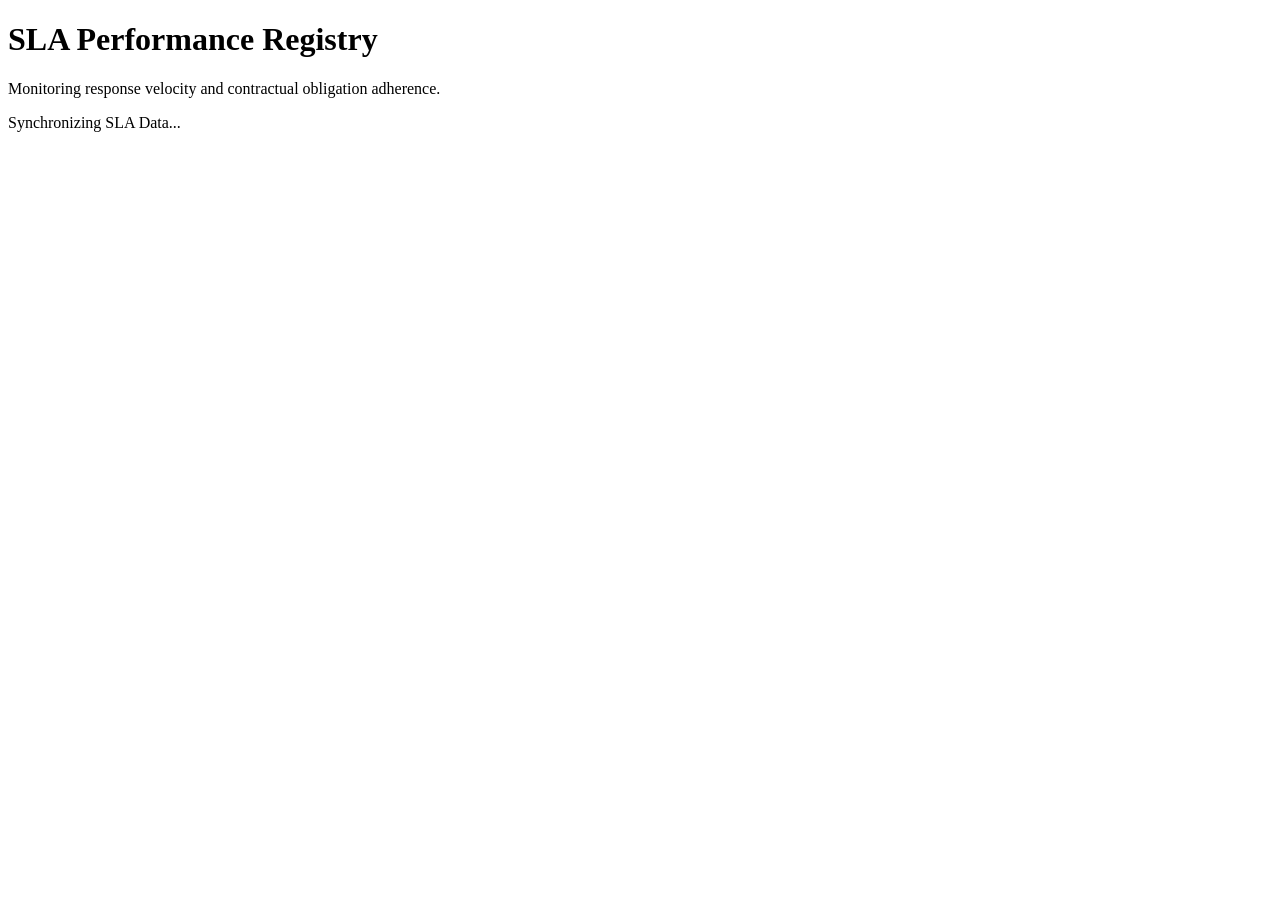
<file: src/main/resources/templates/sla.html>
<!DOCTYPE html>
<html class="light" lang="en" xmlns:th="http://www.thymeleaf.org">
<head th:replace="~{fragments/head :: head('SLA Monitor | Complynt')}"></head>
<body class="bg-surface font-body text-on-surface antialiased">
    <main class="ml-64 pt-20 p-8 min-h-screen">
        <div class="mb-8">
            <h1 class="text-3xl font-extrabold font-headline tracking-tight text-on-background">SLA Performance Registry</h1>
            <p class="text-on-surface-variant text-sm mt-1 italic opacity-80">Monitoring response velocity and contractual obligation adherence.</p>
        </div>

        <div id="sla-body">
            <div class="flex items-center justify-center h-[50vh]">
                <div class="animate-spin rounded-full h-12 w-12 border-b-2 border-primary"></div>
                <span class="ml-4 text-on-surface-variant font-bold uppercase tracking-widest text-sm">Synchronizing SLA Data...</span>
            </div>
        </div>
    </main>

    <div th:replace="~{fragments/scripts :: scripts}"></div>
    <script>
    initLayout('sla');

    async function loadSla() {
        const el = document.getElementById('sla-body');
        try {
            const [breached, escalated, rules] = await Promise.all([
                api.getBreached(),
                api.getSlaEscalated(),
                api.getSlaRules()
            ]);

            el.innerHTML = `
                <div class="grid grid-cols-1 md:grid-cols-2 lg:grid-cols-4 gap-6 mb-12">
                    <div class="bg-error/5 border border-error/10 rounded-xl p-6 shadow-sm">
                        <div class="flex items-center gap-3 mb-2">
                            <span class="material-symbols-outlined text-error text-xl">warning</span>
                            <span class="text-[10px] font-bold text-error uppercase tracking-widest">Active Breaches</span>
                        </div>
                        <div class="text-4xl font-extrabold font-headline text-error">${breached.length}</div>
                        <div class="text-[10px] text-error/70 font-bold uppercase tracking-tighter mt-1">SLA deadline passed</div>
                    </div>
                    <div class="bg-tertiary/5 border border-tertiary/20 rounded-xl p-6 shadow-sm">
                        <div class="flex items-center gap-3 mb-2">
                            <span class="material-symbols-outlined text-tertiary text-xl">trending_up</span>
                            <span class="text-[10px] font-bold text-tertiary uppercase tracking-widest">Escalated</span>
                        </div>
                        <div class="text-4xl font-extrabold font-headline text-tertiary">${escalated.length}</div>
                        <div class="text-[10px] text-tertiary/80 font-bold uppercase tracking-tighter mt-1">Supervisor / branch review</div>
                    </div>
                </div>

                <!-- Breached Section -->
                <div class="bg-surface-container-lowest rounded-xl shadow-sm border border-outline-variant/10 overflow-hidden mb-12">
                    <div class="px-6 py-4 bg-surface-container-low/50 border-b border-outline-variant/10 flex items-center gap-3">
                        <span class="material-symbols-outlined text-sm text-primary">gavel</span>
                        <h2 class="text-[11px] font-bold uppercase tracking-widest text-on-surface-variant">Breached & Critical Thresholds</h2>
                    </div>
                    
                    ${breached.length ? `
                        <div class="overflow-x-auto">
                            <table class="w-full text-left">
                                <thead>
                                    <tr class="bg-surface-container-low/30 border-b border-outline-variant/10">
                                        <th class="px-6 py-3 text-[10px] font-extrabold text-on-surface-variant uppercase tracking-widest">Identity</th>
                                        <th class="px-6 py-3 text-[10px] font-extrabold text-on-surface-variant uppercase tracking-widest">Narrative</th>
                                        <th class="px-6 py-3 text-[10px] font-extrabold text-on-surface-variant uppercase tracking-widest">Tier</th>
                                        <th class="px-6 py-3 text-[10px] font-extrabold text-on-surface-variant uppercase tracking-widest">Compliance</th>
                                        <th class="px-6 py-3 text-[10px] font-extrabold text-on-surface-variant uppercase tracking-widest">Report Date</th>
                                    </tr>
                                </thead>
                                <tbody class="divide-y divide-outline-variant/5">
                                    ${breached.map(c => `
                                        <tr onclick="location.href='/complaint-detail?id=${c.id}'" class="hover:bg-error/[0.02] cursor-pointer transition-colors group">
                                            <td class="px-6 py-4">
                                                <span class="data-font text-[10px] font-bold text-primary px-2 py-0.5 bg-primary/5 rounded border border-primary/10">#${c.ticketNumber || 'N/A'}</span>
                                            </td>
                                            <td class="px-6 py-4 text-sm font-bold text-on-surface group-hover:text-error transition-colors">${c.title}</td>
                                            <td class="px-6 py-4">${severityBadge(c.severity)}</td>
                                            <td class="px-6 py-4">${slaBadge(c.slaStatus)}</td>
                                            <td class="px-6 py-4 text-[10px] text-on-surface-variant font-bold font-mono">${formatDateShort(c.createdAt)}</td>
                                        </tr>
                                    `).join('')}
                                </tbody>
                            </table>
                        </div>
                    ` : `
                        <div class="p-12 text-center text-on-surface-variant italic">
                            <span class="material-symbols-outlined text-4xl mb-2 opacity-20 block">verified_user</span>
                            Perfect Adherence: All managed events are within contractual SLA limits.
                        </div>
                    `}
                </div>

                <!-- Escalated cases -->
                <div class="bg-surface-container-lowest rounded-xl shadow-sm border border-tertiary/15 overflow-hidden mb-12">
                    <div class="px-6 py-4 bg-tertiary/5 border-b border-outline-variant/10 flex items-center gap-3">
                        <span class="material-symbols-outlined text-sm text-tertiary">trending_up</span>
                        <h2 class="text-[11px] font-bold uppercase tracking-widest text-on-surface-variant">Escalated complaints (SLA / policy)</h2>
                    </div>
                    ${escalated.length ? `
                        <div class="overflow-x-auto">
                            <table class="w-full text-left">
                                <thead>
                                    <tr class="bg-surface-container-low/30 border-b border-outline-variant/10">
                                        <th class="px-6 py-3 text-[10px] font-extrabold text-on-surface-variant uppercase tracking-widest">Identity</th>
                                        <th class="px-6 py-3 text-[10px] font-extrabold text-on-surface-variant uppercase tracking-widest">Narrative</th>
                                        <th class="px-6 py-3 text-[10px] font-extrabold text-on-surface-variant uppercase tracking-widest">Tier</th>
                                        <th class="px-6 py-3 text-[10px] font-extrabold text-on-surface-variant uppercase tracking-widest">Status</th>
                                        <th class="px-6 py-3 text-[10px] font-extrabold text-on-surface-variant uppercase tracking-widest">Channel</th>
                                        <th class="px-6 py-3 text-[10px] font-extrabold text-on-surface-variant uppercase tracking-widest">Report Date</th>
                                    </tr>
                                </thead>
                                <tbody class="divide-y divide-outline-variant/5">
                                    ${escalated.map(c => `
                                        <tr onclick="location.href='/complaint-detail?id=${c.id}'" class="hover:bg-tertiary/[0.03] cursor-pointer transition-colors group">
                                            <td class="px-6 py-4">
                                                <span class="data-font text-[10px] font-bold text-primary px-2 py-0.5 bg-primary/5 rounded border border-primary/10">#${c.ticketNumber || 'N/A'}</span>
                                            </td>
                                            <td class="px-6 py-4 text-sm font-bold text-on-surface group-hover:text-tertiary transition-colors">${c.title}</td>
                                            <td class="px-6 py-4">${severityBadge(c.severity)}</td>
                                            <td class="px-6 py-4">${statusBadge(c.status)}</td>
                                            <td class="px-6 py-4 text-[10px] font-mono uppercase text-on-surface-variant">${c.channel || '-'}</td>
                                            <td class="px-6 py-4 text-[10px] text-on-surface-variant font-bold font-mono">${formatDateShort(c.createdAt)}</td>
                                        </tr>
                                    `).join('')}
                                </tbody>
                            </table>
                        </div>
                    ` : `
                        <div class="p-12 text-center text-on-surface-variant italic">
                            <span class="material-symbols-outlined text-4xl mb-2 opacity-20 block">check_circle</span>
                            No escalated cases in the registry.
                        </div>
                    `}
                </div>

                <!-- Configuration Rules -->
                <div class="bg-surface-container-lowest rounded-xl shadow-sm border border-outline-variant/10 overflow-hidden">
                    <div class="px-6 py-4 bg-surface-container-low/50 border-b border-outline-variant/10 flex items-center gap-3">
                        <span class="material-symbols-outlined text-sm text-primary">settings_applications</span>
                        <h2 class="text-[11px] font-bold uppercase tracking-widest text-on-surface-variant">SLA Protocol Parameters</h2>
                    </div>
                    <div class="overflow-x-auto">
                        <table class="w-full text-left">
                            <thead>
                                <tr class="bg-surface-container-low/30 border-b border-outline-variant/10">
                                    <th class="px-6 py-3 text-[10px] font-extrabold text-on-surface-variant uppercase tracking-widest">Protocol ID</th>
                                    <th class="px-6 py-3 text-[10px] font-extrabold text-on-surface-variant uppercase tracking-widest">Trigger Tier</th>
                                    <th class="px-6 py-3 text-[10px] font-extrabold text-on-surface-variant uppercase tracking-widest">Temporal Limit</th>
                                    <th class="px-6 py-3 text-[10px] font-extrabold text-on-surface-variant uppercase tracking-widest">Notification %</th>
                                    <th class="px-6 py-3 text-[10px] font-extrabold text-on-surface-variant uppercase tracking-widest">Scope</th>
                                </tr>
                            </thead>
                            <tbody class="divide-y divide-outline-variant/5">
                                ${rules.map(r => `
                                    <tr>
                                        <td class="px-6 py-4 text-[10px] font-bold font-mono text-on-surface-variant">PROC_SLA_${r.id}</td>
                                        <td class="px-6 py-4">${severityBadge(r.severity)}</td>
                                        <td class="px-6 py-4 text-sm font-extrabold text-on-surface italic">${r.slaHours} HR LIMIT</td>
                                        <td class="px-6 py-4">
                                            <div class="flex items-center gap-2">
                                                <div class="w-12 h-1 bg-surface-container rounded-full overflow-hidden">
                                                    <div class="h-full bg-primary" style="width: ${r.warnAtPercent}%"></div>
                                                </div>
                                                <span class="text-[10px] font-bold text-on-surface-variant">${r.warnAtPercent}%</span>
                                            </div>
                                        </td>
                                        <td class="px-6 py-4 text-[10px] font-extrabold text-on-surface uppercase tracking-tighter">${r.productType ? productLabel(r.productType) : 'Global Registry'}</td>
                                    </tr>
                                `).join('')}
                            </tbody>
                        </table>
                    </div>
                </div>
            `;
        } catch(err) {
            el.innerHTML = `<div class="p-8 bg-error/5 text-error font-bold uppercase tracking-widest text-xs rounded-xl border border-error/10">SLA Registry Access Denied: ${err.message}</div>`;
        }
    }
    loadSla();
    </script>
</body>
</html>
</file>
